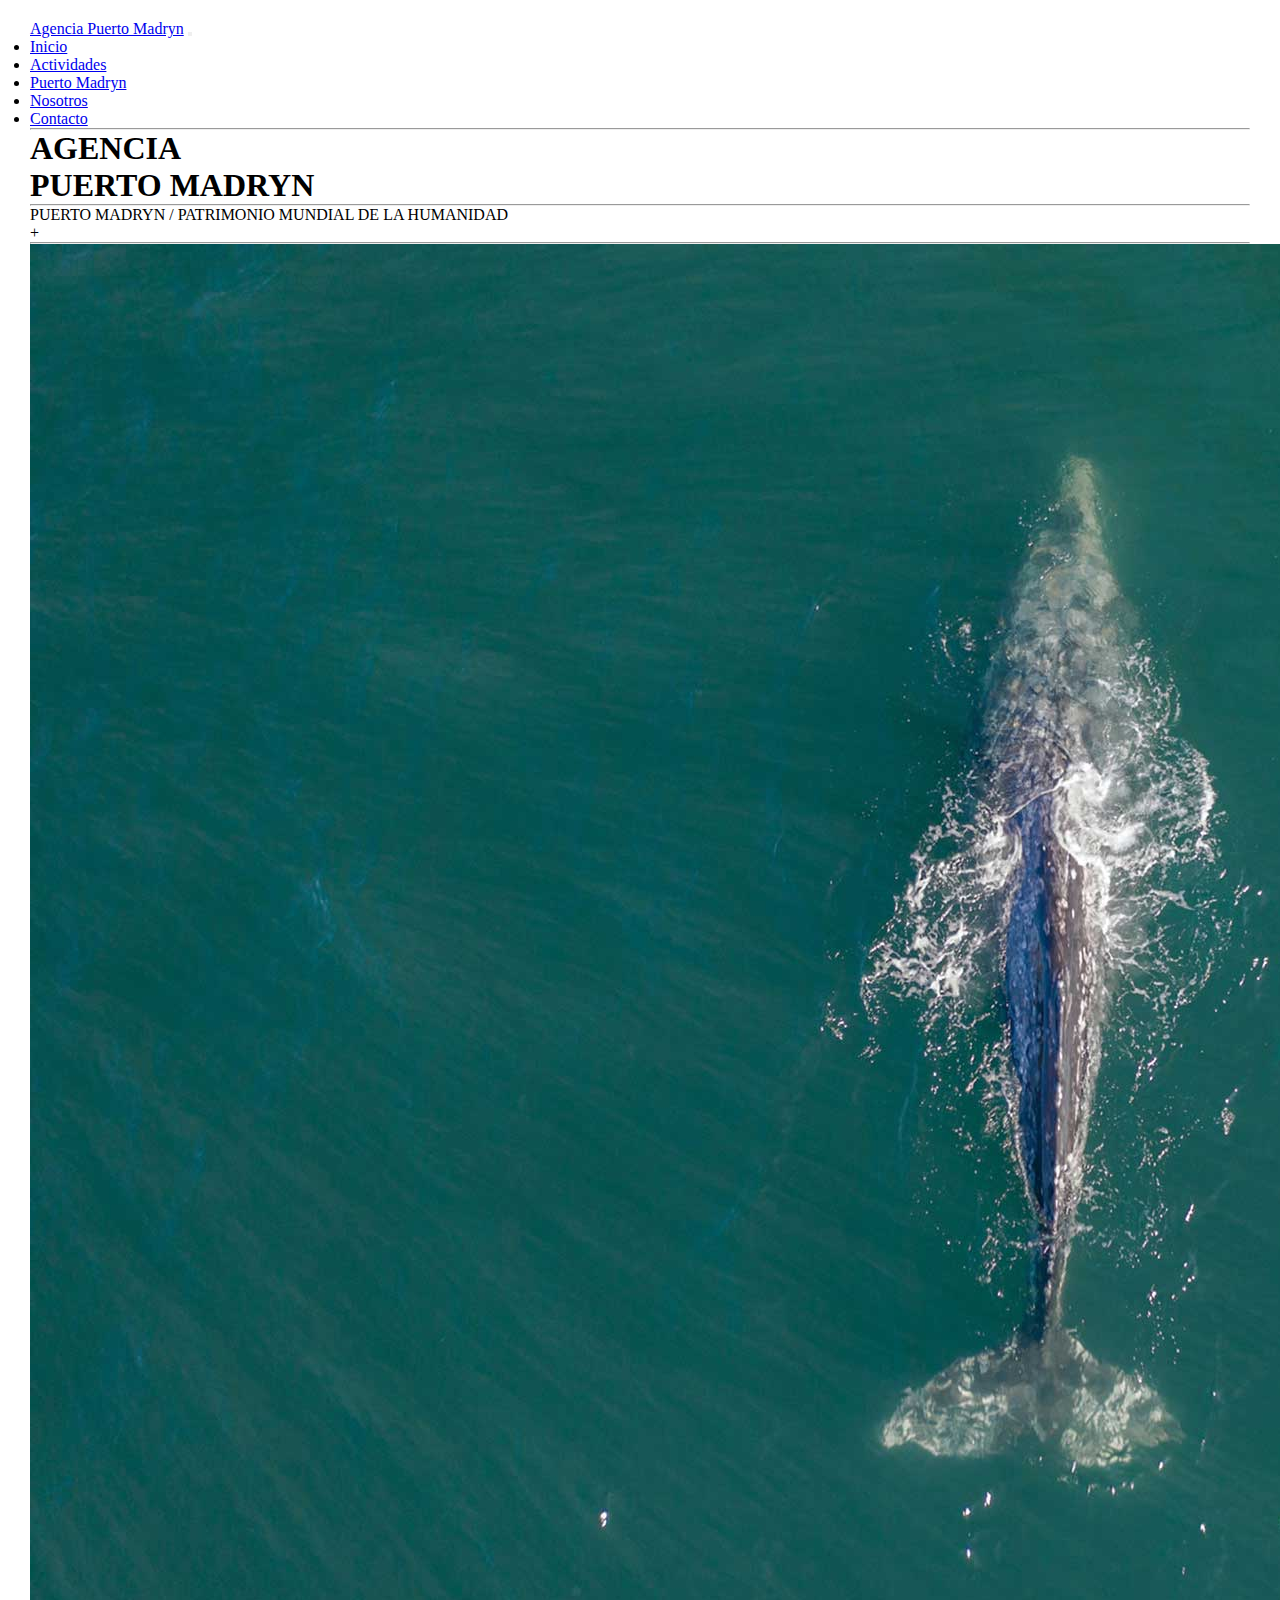
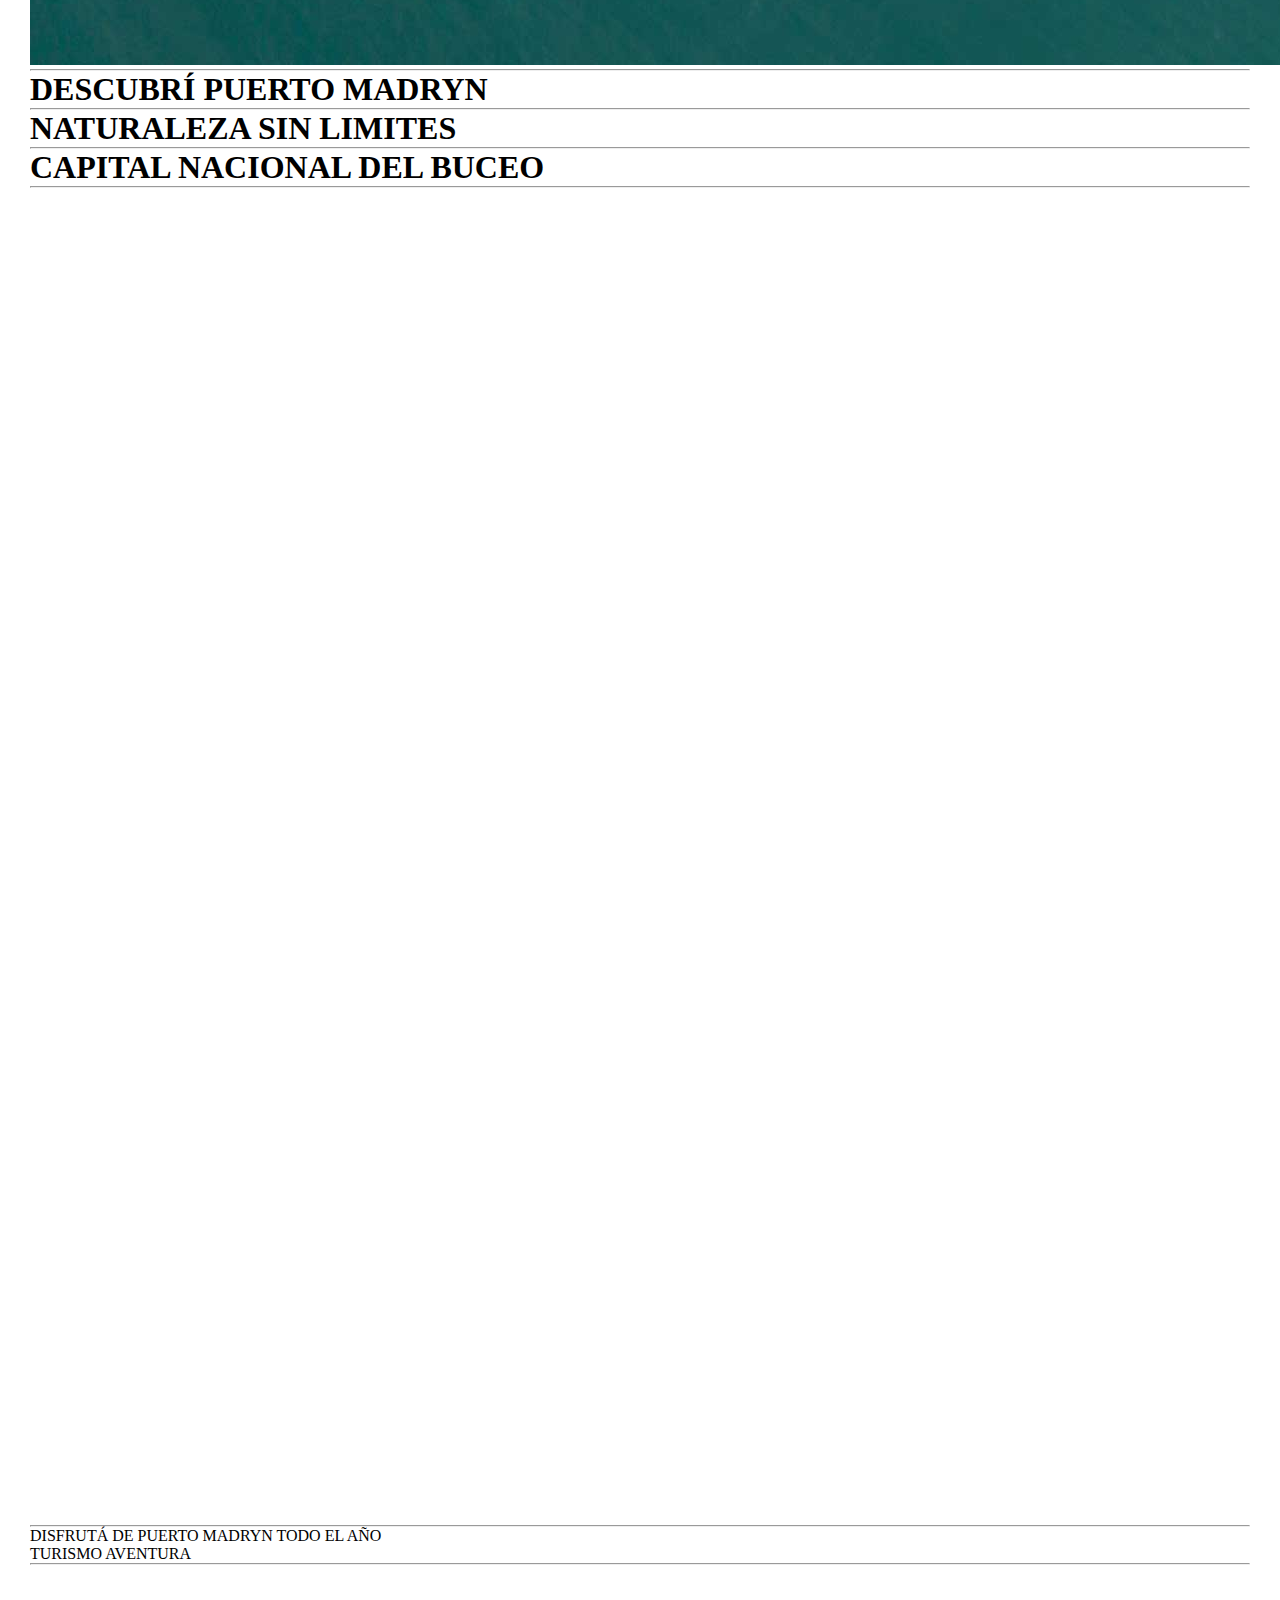
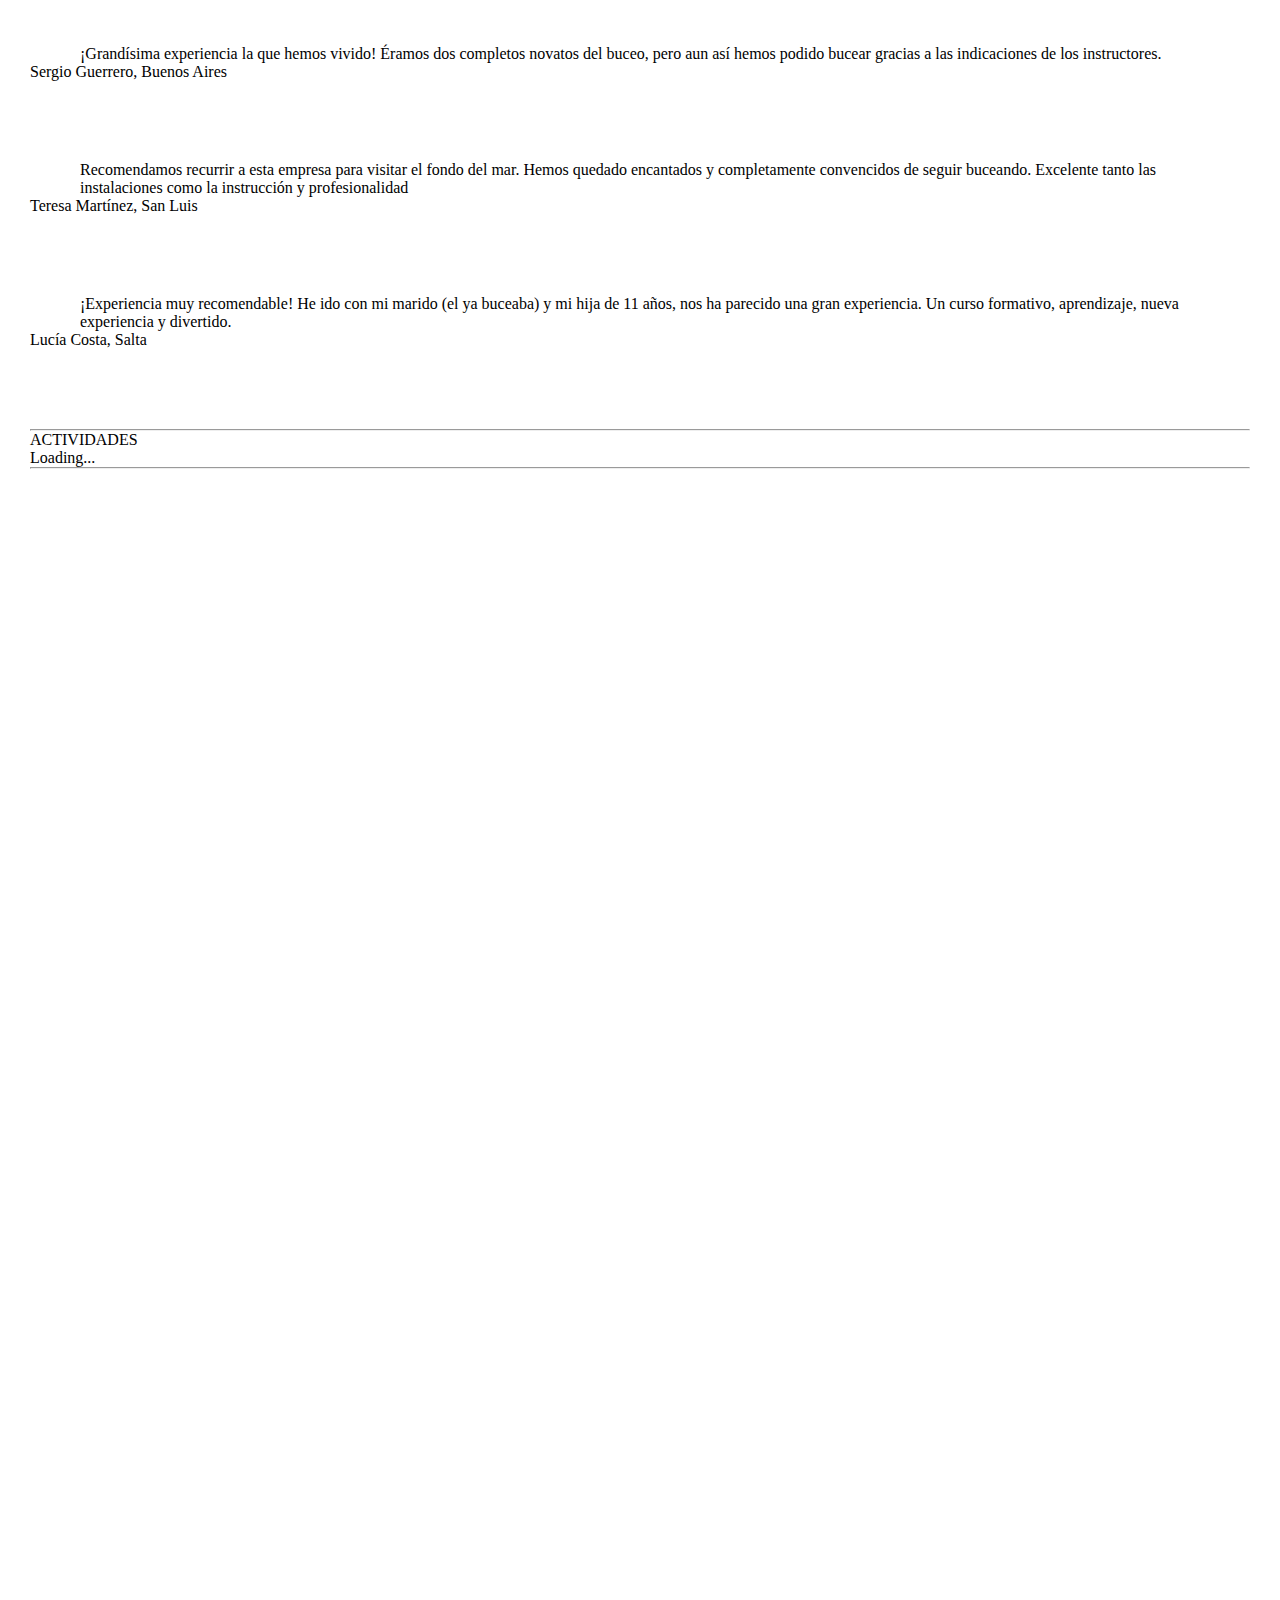
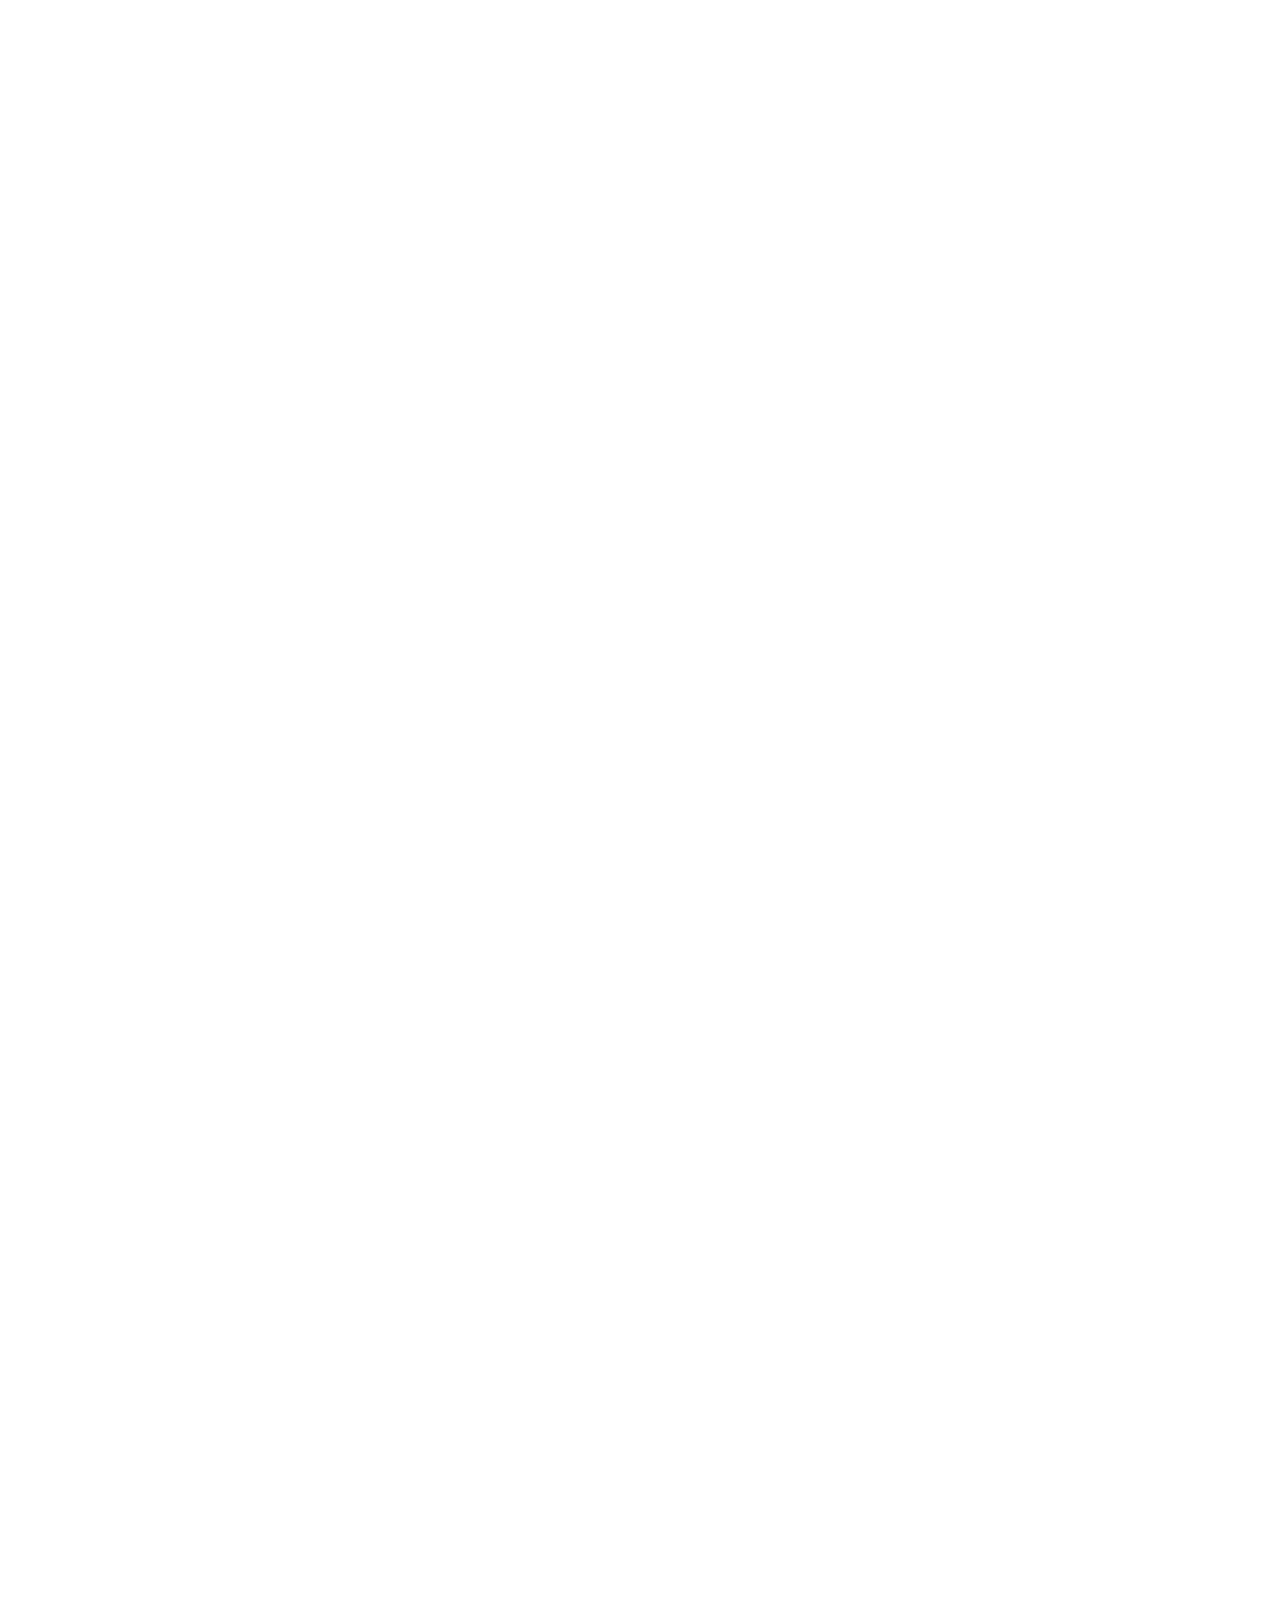
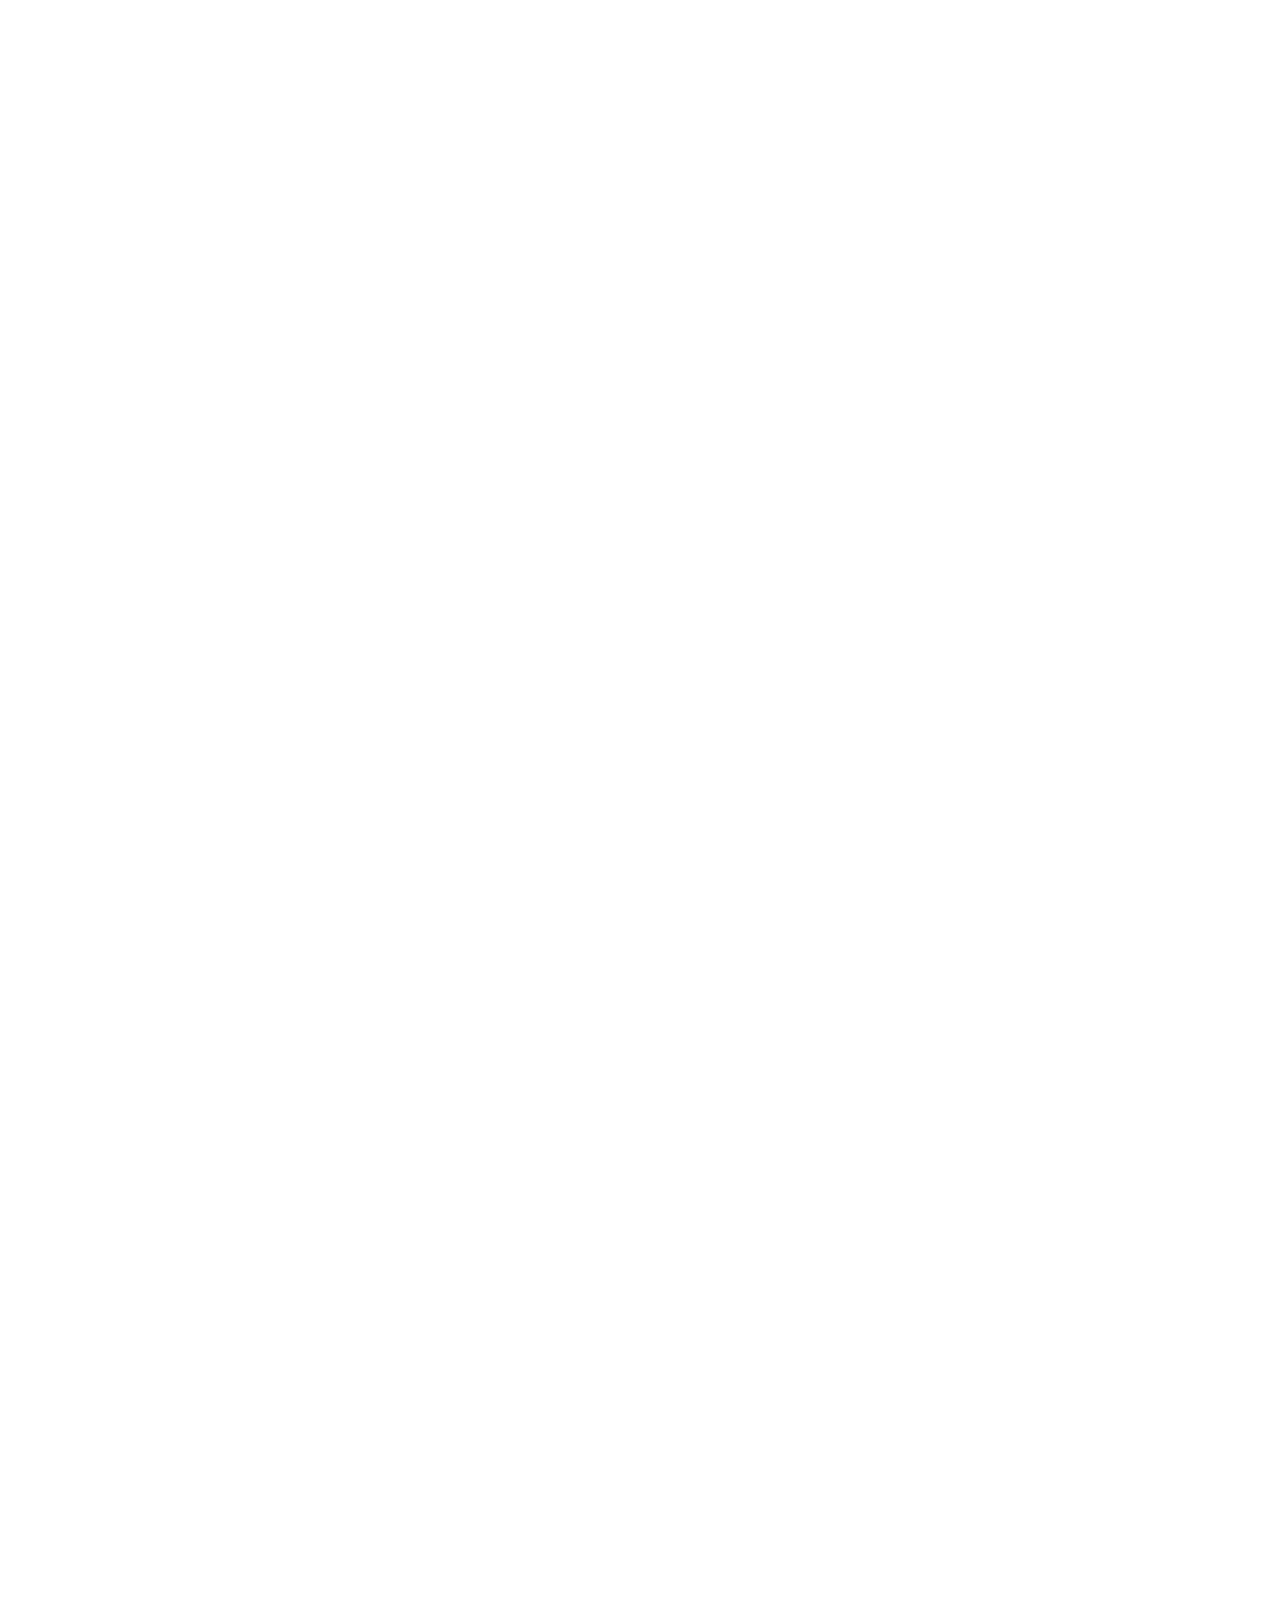
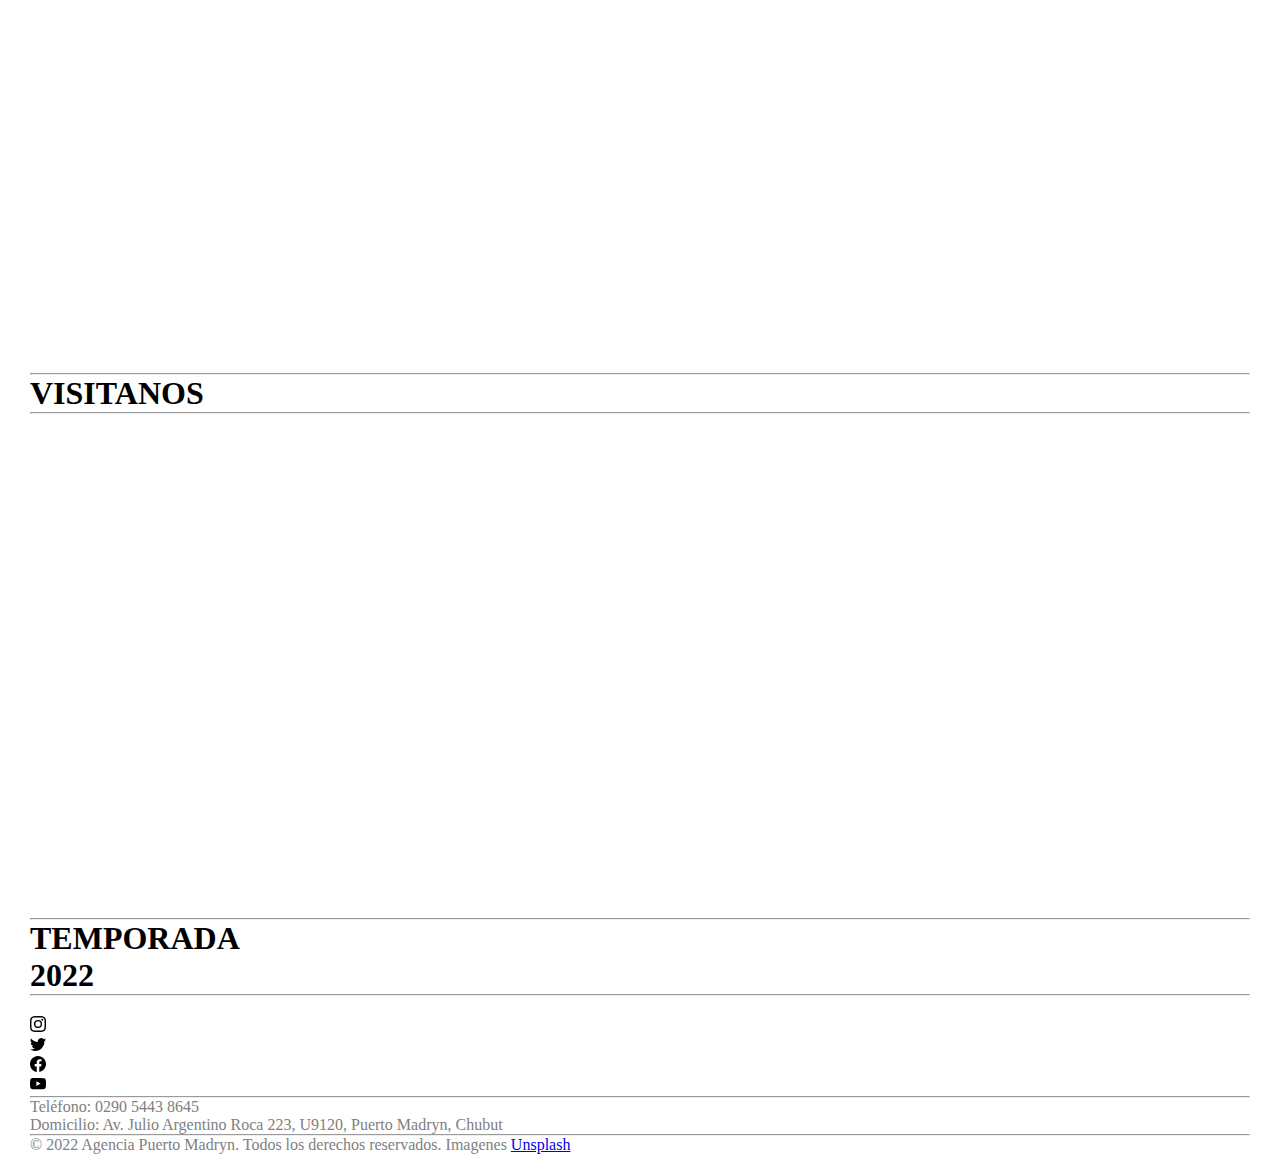
<file: index.html>
<!DOCTYPE html>
<html lang="es">
<head>
    <meta charset="UTF-8">
    <meta http-equiv="X-UA-Compatible" content="IE=edge">
    <meta name="viewport" content="width=device-width, initial-scale=1.0">
    <title>Agencia Puerto Madryn</title>
    <link rel="shortcut icon" href="./assets/img/favicon.svg">
    <!-- SEO -->
    <meta name="description" content="Turismo en Puerto Madryn. Encontrá todas las actividades para tu próximo viaje.">
    <meta name="keywords" content="turismo, turismo aventura, viaje, buceo, puerto madryn, chubut, patagonia, argentina">
    <!-- Google Fonts Links -->
    <link rel="preconnect" href="https://fonts.googleapis.com">
    <link rel="preconnect" href="https://fonts.gstatic.com" crossorigin>
    <link href="https://fonts.googleapis.com/css2?family=Roboto&display=swap" rel="stylesheet">
    <!-- librería AOS -->
    <link href="https://unpkg.com/aos@2.3.1/dist/aos.css" rel="stylesheet">
    <!-- Bootstrap CSS / Icons -->
    <link href="https://cdn.jsdelivr.net/npm/bootstrap@5.1.3/dist/css/bootstrap.min.css" rel="stylesheet" integrity="sha384-1BmE4kWBq78iYhFldvKuhfTAU6auU8tT94WrHftjDbrCEXSU1oBoqyl2QvZ6jIW3" crossorigin="anonymous">
    <link rel="stylesheet" href="https://cdn.jsdelivr.net/npm/bootstrap-icons@1.8.1/font/bootstrap-icons.css">
    <!-- CSS del proyecto -->
    <link rel="stylesheet" href="./css/style.css">
</head>

<body>

  <header> <!-- menu-->
    <nav class="navbar navbar-expand-lg navbar-light">
        <div class="container-fluid">
          <a class="navbar-brand" href="./index.html">Agencia Puerto Madryn</a>
          <button class="navbar-toggler" type="button" data-bs-toggle="collapse" data-bs-target="#navbarNavDropdown" aria-controls="navbarNavDropdown" aria-expanded="false" aria-label="Toggle navigation">
            <span class="navbar-toggler-icon"></span>
          </button>
          <div class="collapse navbar-collapse" id="navbarNavDropdown">
            <ul class="navbar-nav">
              <li class="nav-item">
                <a class="nav-link active" aria-current="page" href="#">Inicio</a>
              </li>
              <li class="nav-item">
                <a class="nav-link" href="./pages/actividades.html">Actividades</a>
              </li>
              <li class="nav-item">
                <a class="nav-link" href="./pages/puerto-madryn.html">Puerto Madryn</a>
              </li>
              <li class="nav-item">
                <a class="nav-link" href="./pages/nosotros.html">Nosotros</a>
              </li>
              <li class="nav-item">
                <a class="nav-link" href="./pages/contacto.html">Contacto</a>
              </li>
            </ul>
          </div>
        </div>
    </nav>
  </header>

  <hr>

  <main>

    <section> <!-- textos inicio -->
      <h1 class="display-2"><strong>AGENCIA<br>PUERTO MADRYN</strong></h1>
      <hr>
      <div class="d-flex justify-content-between bd-highlight mb-2"> <!-- textos -->
        <div class="p-2 bd-highlight">PUERTO MADRYN / PATRIMONIO MUNDIAL DE LA HUMANIDAD</div>
        <div class="p-2 bd-highlight">+</div>
      </div>
      <hr>
      <div data-aos="zoom-in">
        <img src="./assets/img/ballena.jpg" class="img-fluid" alt="foto-ballena">
      </div>
      <hr>
      <!-- textos -->
      <h1 class="display-2">DESCUBRÍ PUERTO MADRYN</h1>
      <hr>
      <h1 class="display-2">NATURALEZA SIN LIMITES</h1>
      <hr>
      <h1 class="display-2">CAPITAL NACIONAL DEL BUCEO</h1>
    </section>

    <hr>

    <section> <!-- foto buceo -->
      <div data-aos="zoom-in">
        <a href="./pages/actividades.html"><img src="./assets/img/bautismo-01.jpg" class="img-fluid" alt="buceo"></a>
      </div>
      <hr>
      <div class="d-flex justify-content-between bd-highlight mb-2"> <!-- textos -->
        <div class="p-2 bd-highlight">DISFRUTÁ DE PUERTO MADRYN TODO EL AÑO</div>
        <div class="p-2 bd-highlight">TURISMO AVENTURA</div>
      </div>
    </section>

    <hr>

    <section> <!-- carousel con frases -->
      <div id="carouselExampleSlidesOnly" class="carousel slide" data-bs-ride="carousel">
        <div class="carousel-inner">
          <div class="carousel-item active"> <!-- frase -->
            <figure class="text-center">
              <blockquote class="blockquote">
                <p>¡Grandísima experiencia la que hemos vivido! Éramos dos completos novatos del buceo, pero aun así hemos podido bucear gracias a las indicaciones de los instructores.</p>
              </blockquote>
              <figcaption class="blockquote-footer">
                Sergio Guerrero, Buenos Aires</cite>
              </figcaption>
            </figure>
          </div>
          <div class="carousel-item"> <!-- frase -->
            <figure class="text-center">
              <blockquote class="blockquote">
                <p>Recomendamos recurrir a esta empresa para visitar el fondo del mar. Hemos quedado encantados y completamente convencidos de seguir buceando. Excelente tanto las instalaciones como la instrucción y profesionalidad</p>
              </blockquote>
              <figcaption class="blockquote-footer">
                Teresa Martínez, San Luis</cite>
              </figcaption>
            </figure>
          </div>
          <div class="carousel-item"> <!-- frase -->
            <figure class="text-center">
              <blockquote class="blockquote">
                <p>¡Experiencia muy recomendable! He ido con mi marido (el ya buceaba) y mi hija de 11 años, nos ha parecido una gran experiencia. Un curso formativo, aprendizaje, nueva experiencia y divertido.</p>
              </blockquote>
              <figcaption class="blockquote-footer">
                Lucía Costa, Salta</cite>
              </figcaption>
            </figure>
          </div>
        </div>
      </div>
    </section>

    <hr>

    <section> <!-- seccion cards -->
      <div class="d-flex justify-content-between bd-highlight mb-2"> 
        <div class="p-2 bd-highlight">ACTIVIDADES</div>
        <div class="spinner-grow" role="status"> <!-- growing spinner -->
          <span class="visually-hidden">Loading...</span>
        </div>
      </div>
      <hr>
      
      <div class="row row-cols-1 row-cols-md-3 g-4"> 
        <div class="col" data-aos="zoom-in"> <!-- card 1 -->
          <div class="card h-100"> 
            <img src="./assets/img/bautismo-02.jpg" class="card-img-top" alt="bautismo-submarino">
            <div class="card-body">
              <h5 class="card-title">Bautismos submarinos</h5>
              <p class="card-text">Es una modalidad del buceo recreativo, donde sin tener experiencia alguna en buceo o natación, las personas a partir de 8 años de edad, pueden incursionar en el mundo subacuático acompañadas de un instructor.</p>
              <a href="./pages/actividades.html" class="link-secondary"><p class="card-text"><small class="text-muted">Información</small></p></a>
            </div>
          </div>
        </div>
        <div class="col" data-aos="zoom-in"> <!-- card 2 -->
          <div class="card h-100">
            <img src="./assets/img/discover-scuba-diving.jpg" class="card-img-top" alt="discover-scuba-diving">
            <div class="card-body">
              <h5 class="card-title">Discover Scuba Diving</h5>
              <p class="card-text">Si ya hiciste bautismo te recomendamos esta opción que presenta ventajas sustanciales, ya que es un programa de buceo y te permite no sólo aprender más sobre el uso del equipo sino también tendrás más tiempo de fondo.</p>
              <a href="./pages/actividades.html" class="link-secondary"><p class="card-text"><small class="text-muted">Información</small></p></a>
            </div>
          </div>
        </div>
        <div class="col" data-aos="zoom-in"> <!-- card 3 -->
          <div class="card h-100">
            <img src="./assets/img/buzos.jpg" class="card-img-top" alt="excursiones-para-buzos">
            <div class="card-body">
              <h5 class="card-title">Excursiones para Buzos</h5>
              <p class="card-text">Son salidas para buzos certificados de aproximadamente tres horas de duración. Comprenden arrecifes rocosos naturales, parques artificiales, naufragios y buceos nocturnos.</p>
              <a href="./pages/actividades.html" class="link-secondary"><p class="card-text"><small class="text-muted">Información</small></p></a>
            </div>
          </div>
        </div>
      </div>
    </section>

    <hr>

    <section> <!-- seccion visitanos -->
      <h1 class="display-6">VISITANOS</h1>
      <hr>
      <iframe src="https://www.google.com/maps/embed?pb=!1m18!1m12!1m3!1d366.1328139865704!2d-65.0338567830295!3d-42.765883200000005!2m3!1f0!2f0!3f0!3m2!1i1024!2i768!4f13.1!3m3!1m2!1s0xbe024a9c9b8a6391%3A0x9c8d51beb7de3c11!2sSecretaria%20de%20Turismo%20Puerto%20Madryn!5e0!3m2!1ses-419!2sar!4v1647208072182!5m2!1ses-419!2sar" width="100%" height="500px" style="border:0;" allowfullscreen="" loading="lazy"></iframe>
      <hr>
      <h1 class="display-6">TEMPORADA <br> 2022</h1>
    </section>

  </main>

  <hr>

  <footer>

    <div class="d-flex justify-content-left bd-highlight mb-2"> <!-- iconos redes -->
      <div class="p-2 bd-highlight">
        <a href="https://www.instagram.com" target="_blank" rel="noopener noreferrer"> <img src="./assets/icons/instagram.svg" alt="instagram"> </a>
      </div>
      <div class="p-2 bd-highlight">
        <a href="https://twitter.com" target="_blank" rel="noopener noreferrer"> <img src="./assets/icons/twitter.svg" alt="twitter"> </a>
      </div>
      <div class="p-2 bd-highlight">
        <a href="https://es-la.facebook.com/" target="_blank" rel="noopener noreferrer"> <img src="./assets/icons/facebook.svg" alt="facebook"> </a>
      </div>
      <div class="p-2 bd-highlight">
        <a href="https://www.youtube.com/" target="_blank" rel="noopener noreferrer"> <img src="./assets/icons/youtube.svg" alt="youtube"> </a>
      </div>
    </div>

    <div> <!-- textos -->
      <hr>
      <p class="fw-light">Teléfono: 0290 5443 8645 <br> Domicilio: Av. Julio Argentino Roca 223, U9120, Puerto Madryn, Chubut </p>
      <hr>
      <p class="fw-light">© 2022 Agencia Puerto Madryn. Todos los derechos reservados. Imagenes <a href="http://unsplash.com" target="_blank" rel="noopener noreferrer" class="link-secondary">Unsplash</a></p>
    </div>
    
  </footer>

  <script src="https://cdn.jsdelivr.net/npm/@popperjs/core@2.10.2/dist/umd/popper.min.js" integrity="sha384-7+zCNj/IqJ95wo16oMtfsKbZ9ccEh31eOz1HGyDuCQ6wgnyJNSYdrPa03rtR1zdB" crossorigin="anonymous"></script>
  <script src="https://cdn.jsdelivr.net/npm/bootstrap@5.1.3/dist/js/bootstrap.min.js" integrity="sha384-QJHtvGhmr9XOIpI6YVutG+2QOK9T+ZnN4kzFN1RtK3zEFEIsxhlmWl5/YESvpZ13" crossorigin="anonymous"></script>

  <script src="https://unpkg.com/aos@2.3.1/dist/aos.js"></script>
  <script>
    AOS.init();
  </script>

</body>
</html>
</file>
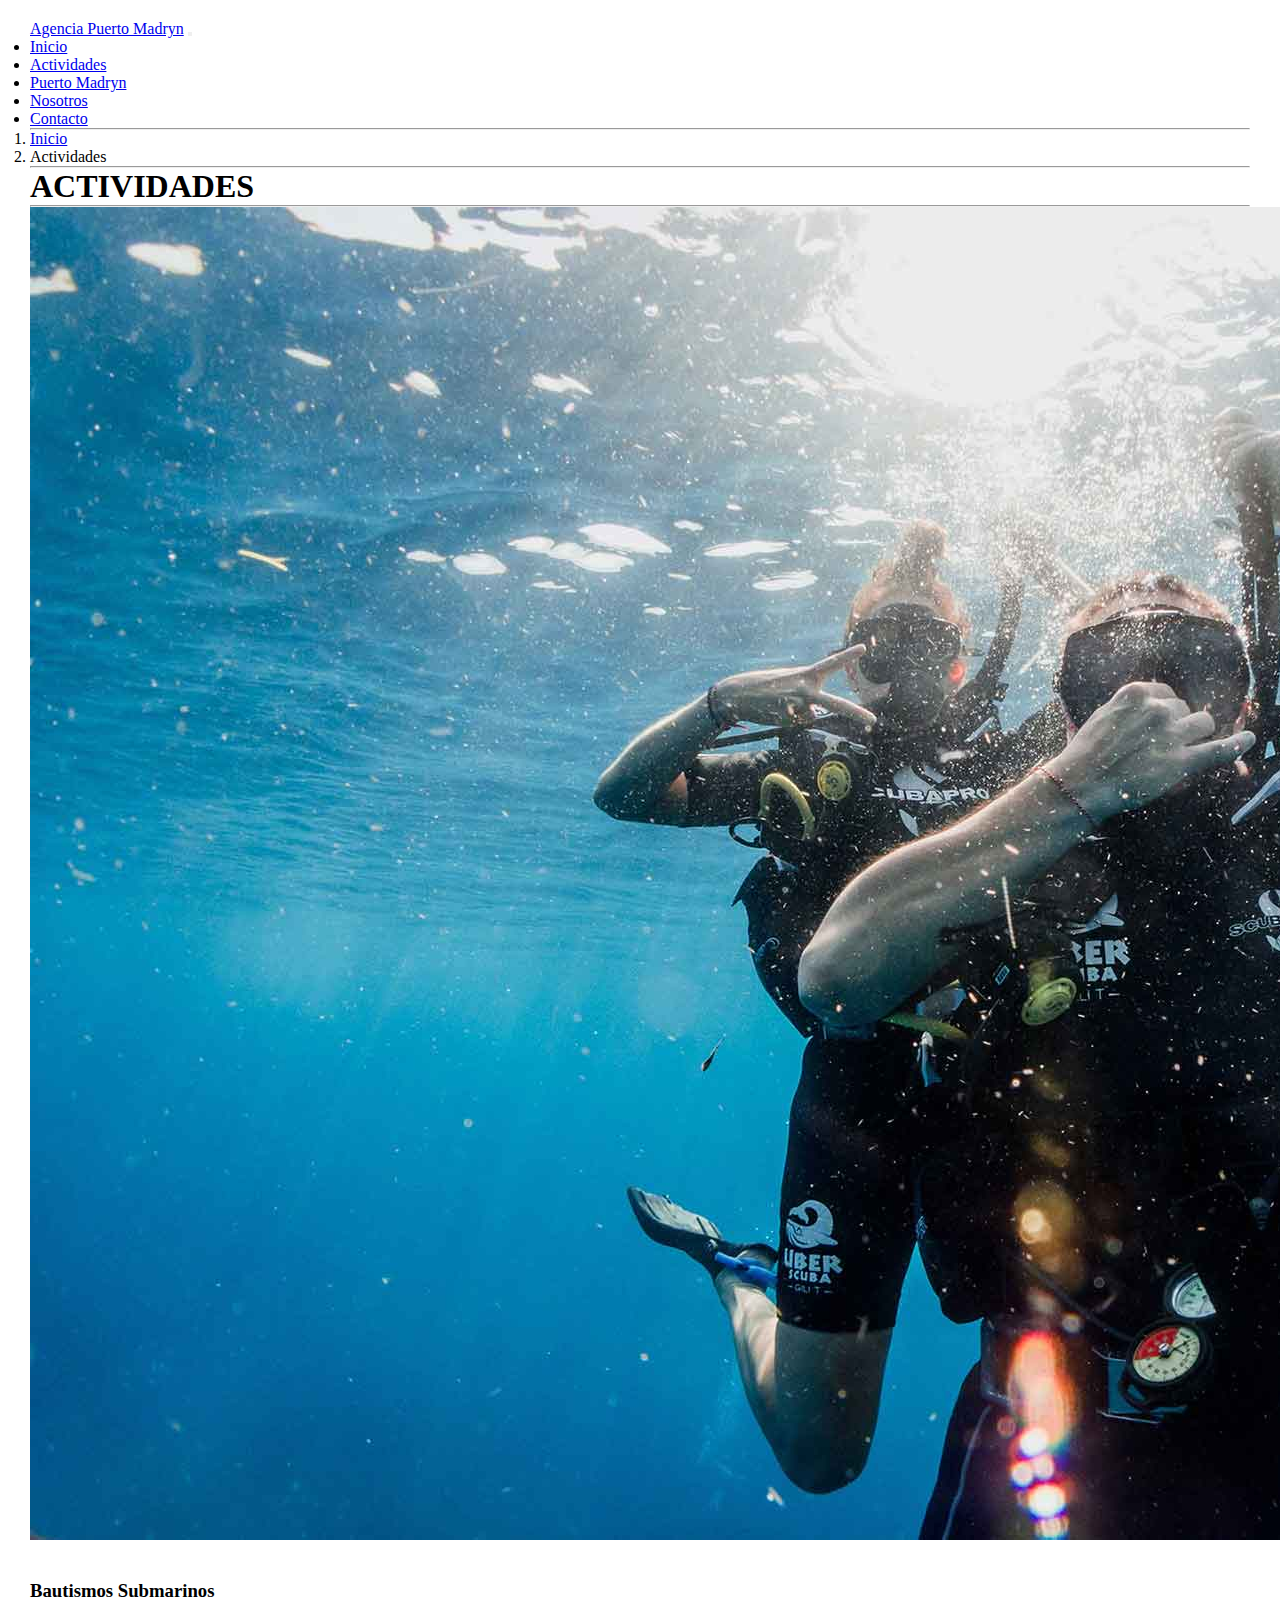
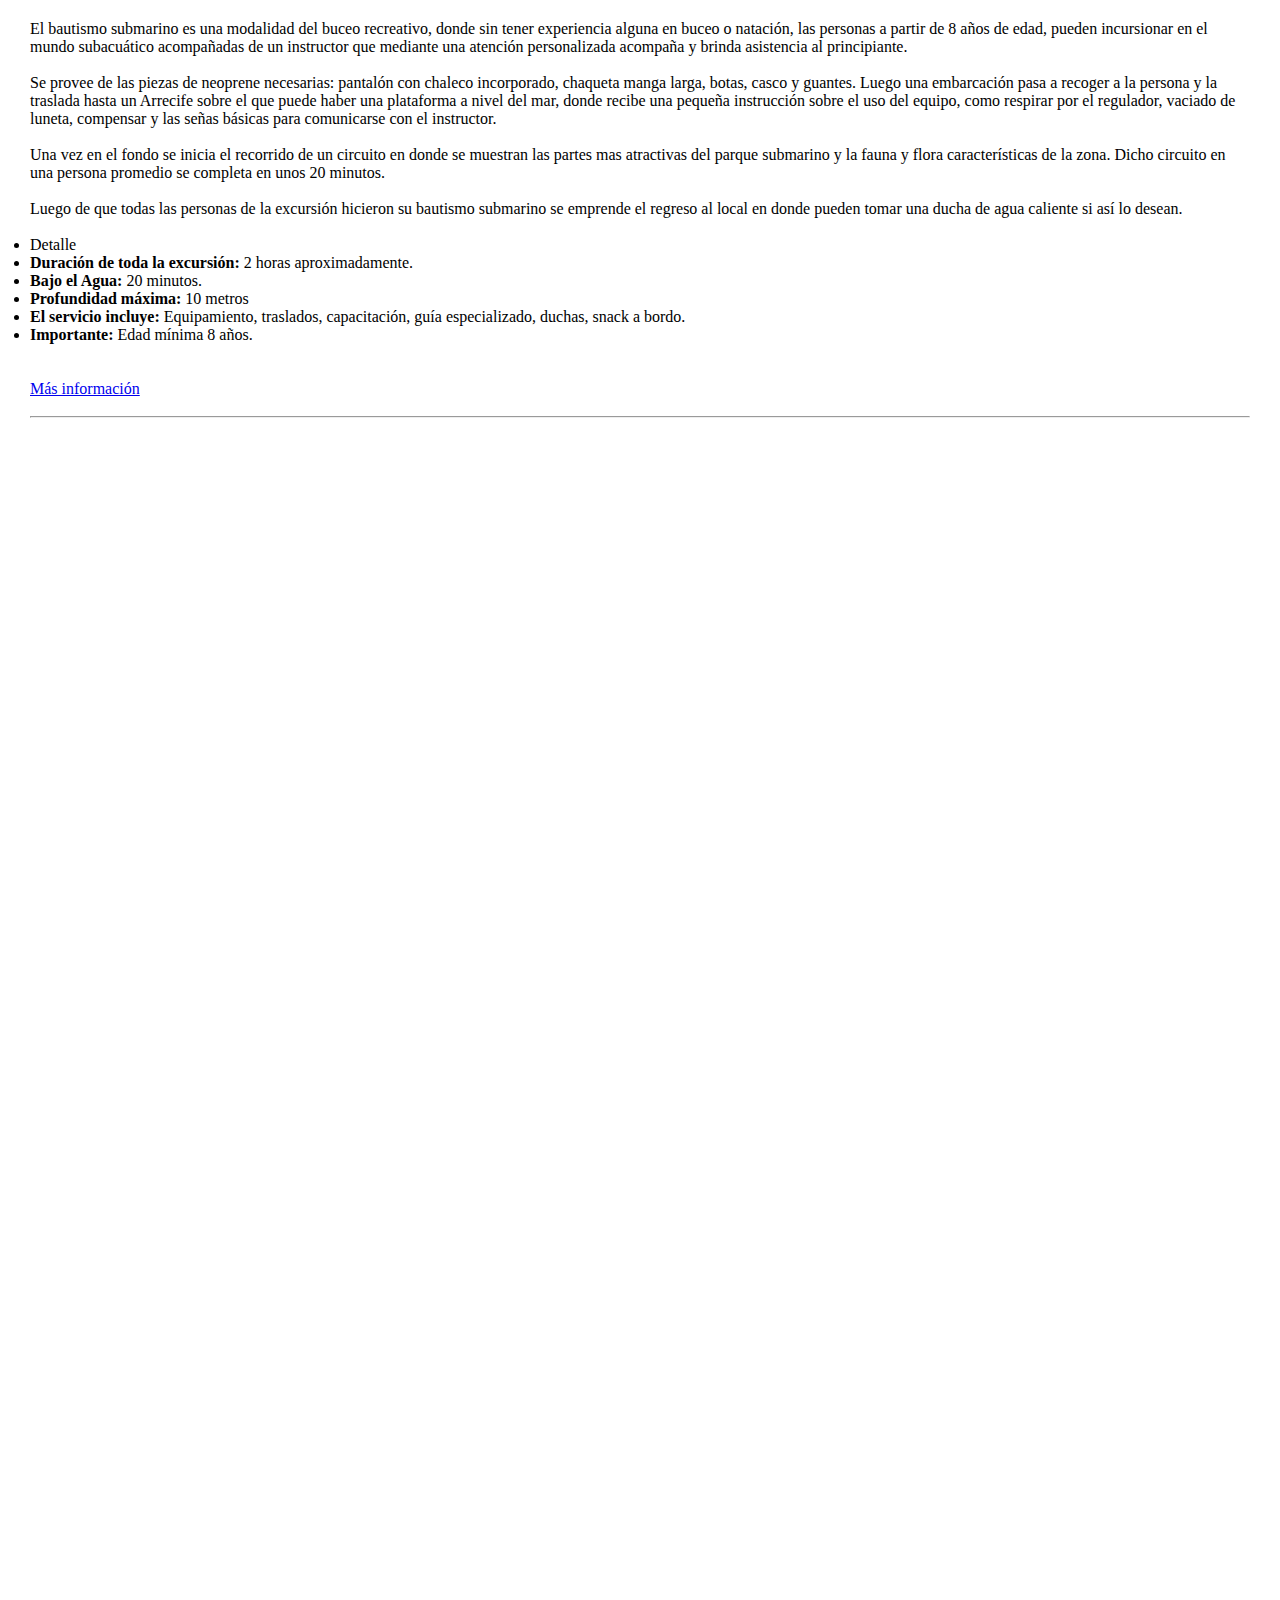
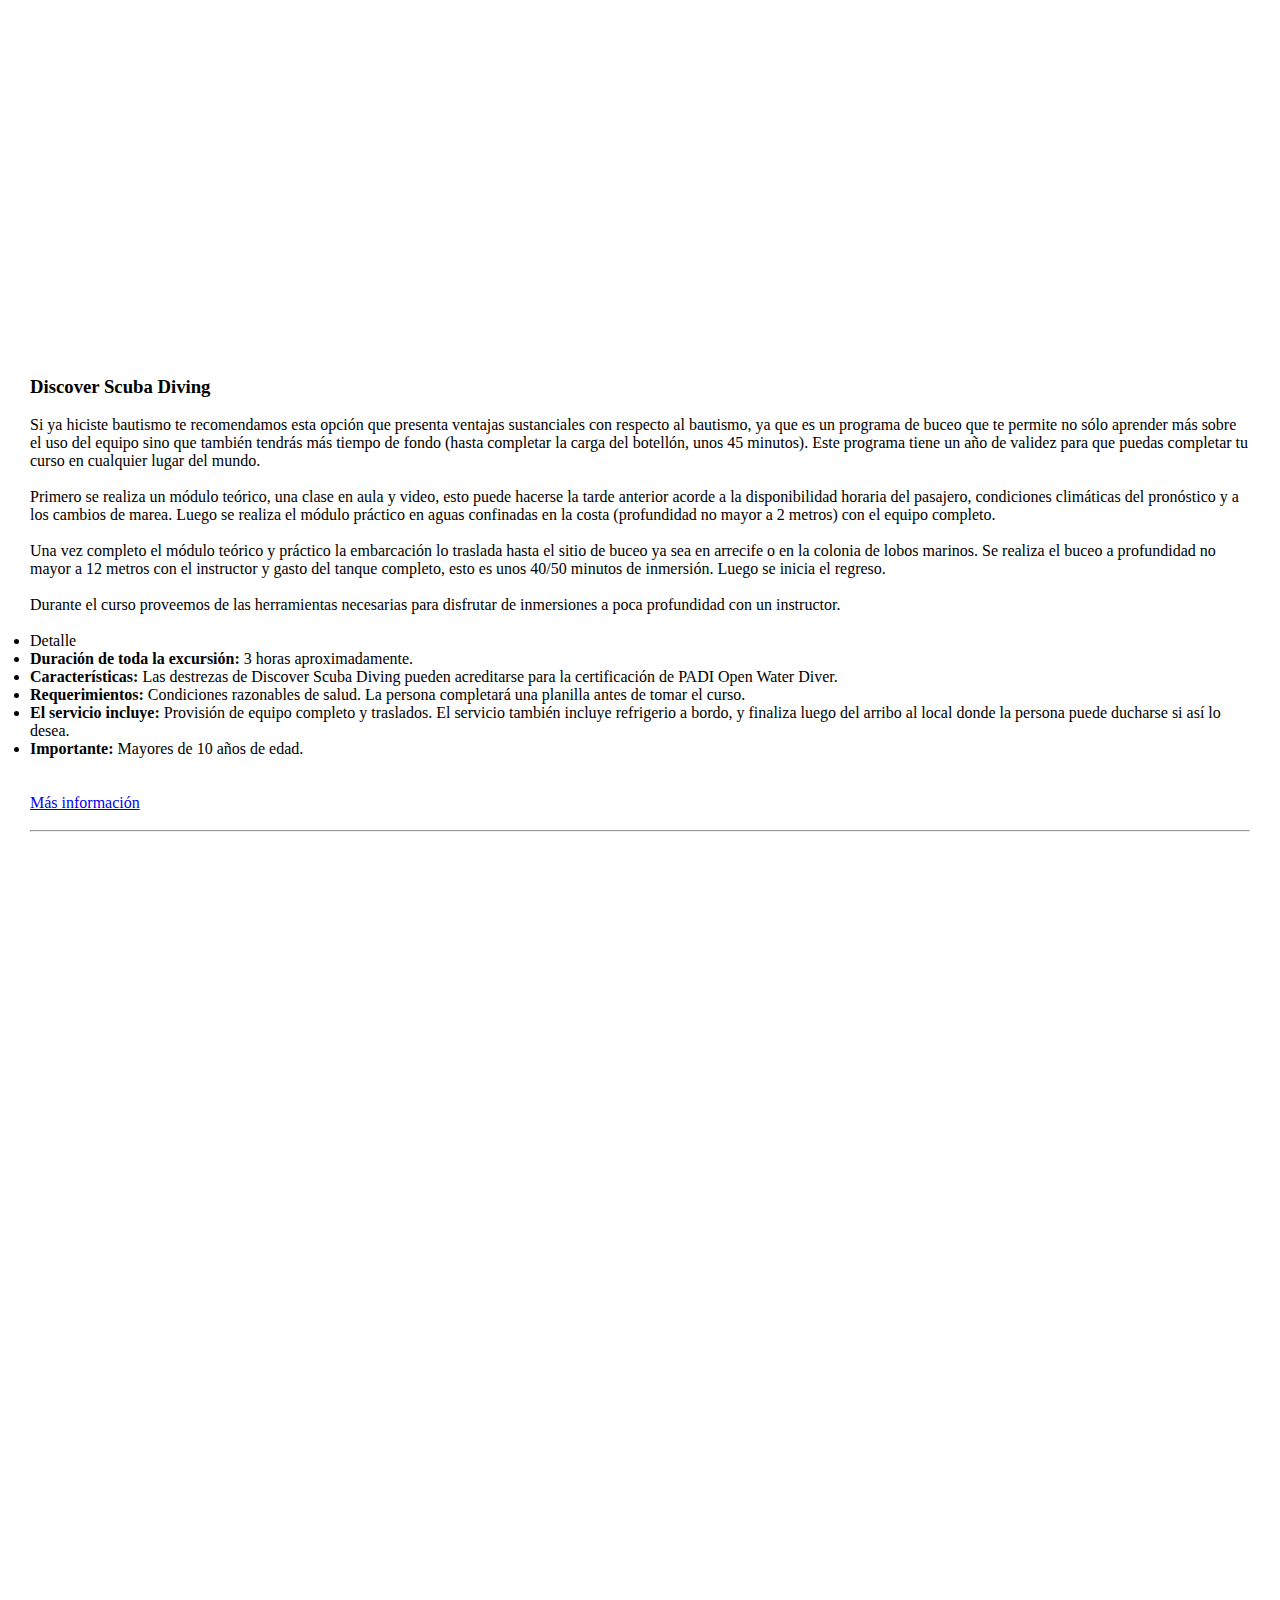
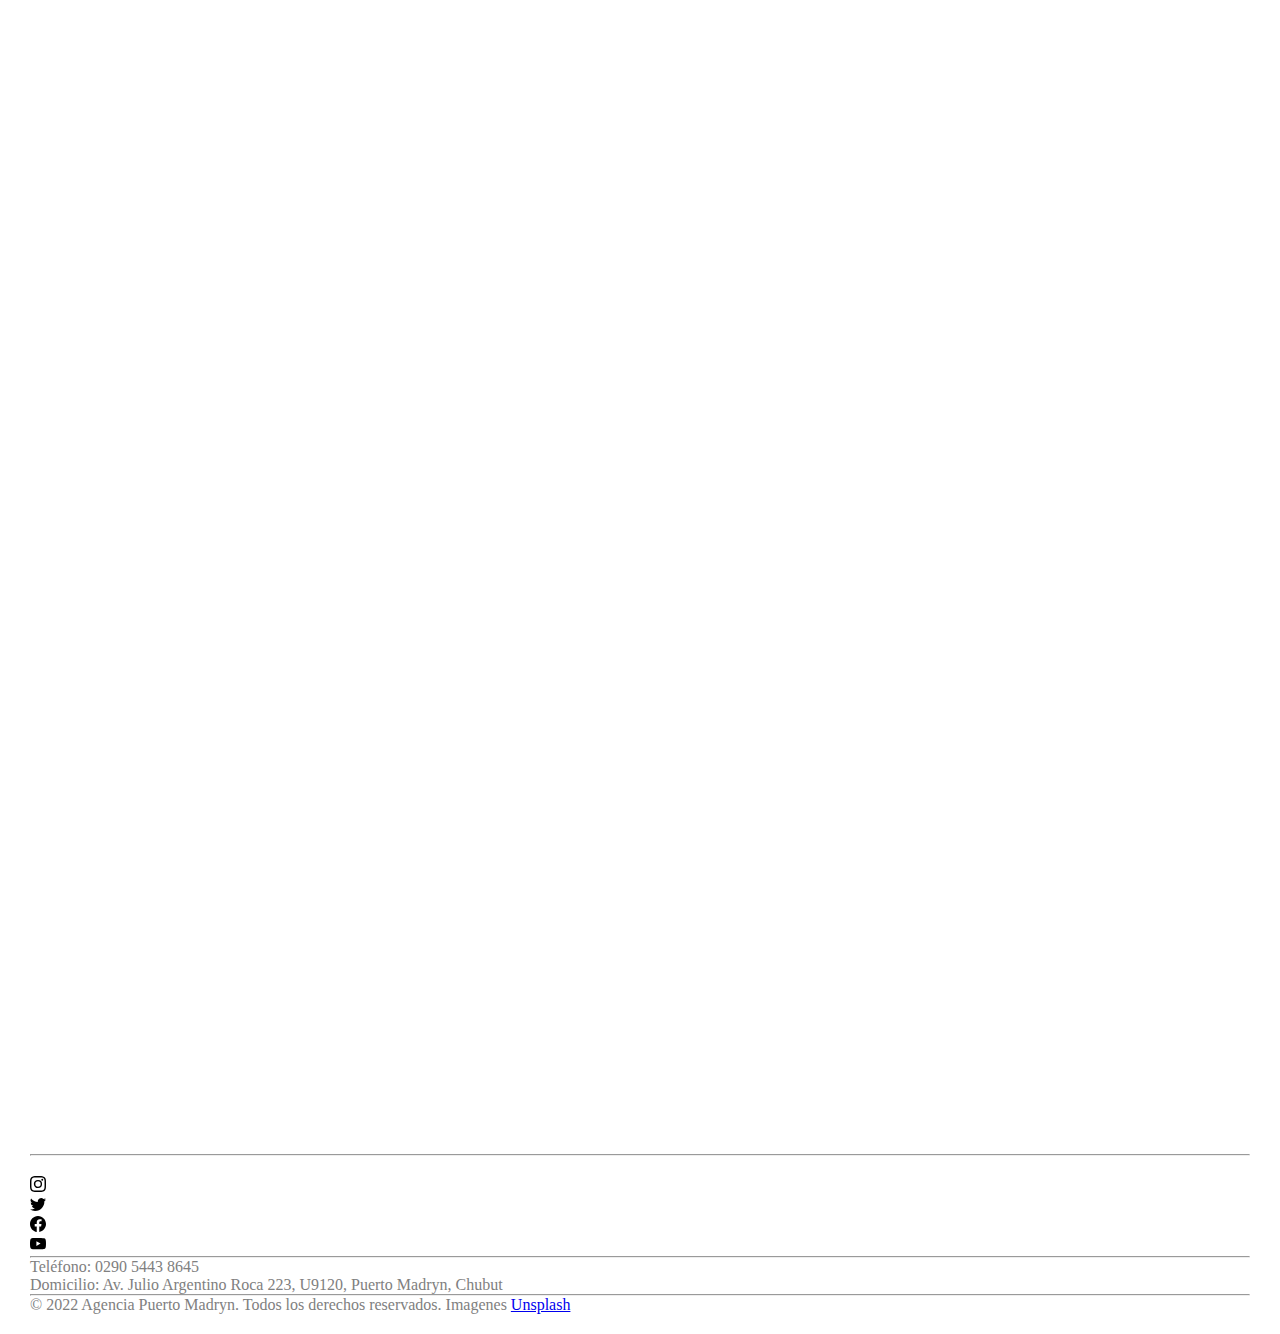
<file: pages/actividades.html>
<!DOCTYPE html>
<html lang="es">
<head>
    <meta charset="UTF-8">
    <meta http-equiv="X-UA-Compatible" content="IE=edge">
    <meta name="viewport" content="width=device-width, initial-scale=1.0">
    <title>Actividades</title>
    <link rel="shortcut icon" href="../assets/img/favicon.svg">
    <!-- SEO -->
    <meta name="description" content="Encontrá todas las actividades en Puerto Madryn.">
    <meta name="keywords" content="turismo, turismo aventura, actividades, excursiones, buceo, buzos, bautismo submarino, discover scuba diving, puerto madryn">
    <!-- Google Fonts Links-->
    <link rel="preconnect" href="https://fonts.googleapis.com">
    <link rel="preconnect" href="https://fonts.gstatic.com" crossorigin>
    <link href="https://fonts.googleapis.com/css2?family=Roboto&display=swap" rel="stylesheet">
    <!-- librería AOS -->
    <link href="https://unpkg.com/aos@2.3.1/dist/aos.css" rel="stylesheet">
    <!-- Bootstrap CSS-->
    <link href="https://cdn.jsdelivr.net/npm/bootstrap@5.1.3/dist/css/bootstrap.min.css" rel="stylesheet" integrity="sha384-1BmE4kWBq78iYhFldvKuhfTAU6auU8tT94WrHftjDbrCEXSU1oBoqyl2QvZ6jIW3" crossorigin="anonymous">
    <!-- CSS del proyecto-->
    <link rel="stylesheet" href="../css/style.css">
</head>

<body>
  <header> <!-- menu-->
    <nav class="navbar navbar-expand-lg navbar-light">
        <div class="container-fluid">
          <a class="navbar-brand" href="../index.html">Agencia Puerto Madryn</a>
          <button class="navbar-toggler" type="button" data-bs-toggle="collapse" data-bs-target="#navbarNavDropdown" aria-controls="navbarNavDropdown" aria-expanded="false" aria-label="Toggle navigation">
            <span class="navbar-toggler-icon"></span>
          </button>
          <div class="collapse navbar-collapse" id="navbarNavDropdown">
            <ul class="navbar-nav">
              <li class="nav-item">
                <a class="nav-link" href="../index.html">Inicio</a>
              </li>
              <li class="nav-item">
                <a class="nav-link active" aria-current="page" href="#">Actividades</a>
              </li>
              <li class="nav-item">
                <a class="nav-link" href="../pages/puerto-madryn.html">Puerto Madryn</a>
              </li>
              <li class="nav-item">
                <a class="nav-link" href="../pages/nosotros.html">Nosotros</a>
              </li>
              <li class="nav-item">
                <a class="nav-link" href="../pages/contacto.html">Contacto</a>
              </li>
            </ul>
          </div>
        </div>
    </nav>
  </header>

  <hr>

  <main>

    <nav aria-label="breadcrumb"> <!-- breadcrumb -->
      <ol class="breadcrumb">
        <li class="breadcrumb-item"><a class="link-secondary" href="../index.html">Inicio</a></li>
        <li class="breadcrumb-item active" aria-current="page">Actividades</li>
      </ol>
    </nav>
  
    <hr>
    <h1 class="display-6">ACTIVIDADES</h1> 
    <hr>

    <section> <!-- actividad 1 -->
      <div data-aos="zoom-in"> <!-- foto -->
        <img src="../assets/img/bautismo-01.jpg" class="img-fluid" alt="bautismo-submarino">
      </div>
      <br>
      <br>
      <div class="container"> <!-- información de actividad -->
        <div class="row">
          <div class="col-sm-4"> <!-- titulo -->
            <h3>Bautismos Submarinos</h3>
            <br>
          </div>
          <div class="col-sm-8"> <!-- texto -->
            <p class="fw-normal">
              El bautismo submarino es una modalidad del buceo recreativo, donde sin tener experiencia alguna en buceo o natación, las personas a partir de 8 años de edad, pueden incursionar en el mundo subacuático acompañadas de un instructor que mediante una atención personalizada acompaña y brinda asistencia al principiante. <br>
              <br> Se provee de las piezas de neoprene necesarias: pantalón con chaleco incorporado, chaqueta manga larga, botas, casco y guantes. Luego una embarcación pasa a recoger a la persona y la traslada hasta un Arrecife sobre el que puede haber una plataforma a nivel del mar, donde recibe una pequeña instrucción sobre el uso del equipo, como respirar por el regulador, vaciado de luneta, compensar y las señas básicas para comunicarse con el instructor. <br>
              <br> Una vez en el fondo se inicia el recorrido de un circuito en donde se muestran las partes mas atractivas del parque submarino y la fauna y flora características de la zona. Dicho circuito en una persona promedio se completa en unos 20 minutos. <br>
              <br> Luego de que todas las personas de la excursión hicieron su bautismo submarino se emprende el regreso al local en donde pueden tomar una ducha de agua caliente si así lo desean.
            </p>
            <br>
            <p class="fw-normal"> 
              <ul class="list-group list-group-flush"> <!-- lista -->
                <li class="list-group-item">Detalle</li>
                <li class="list-group-item"><strong>Duración de toda la excursión:</strong> 2 horas aproximadamente.</li>
                <li class="list-group-item"><strong>Bajo el Agua:</strong> 20 minutos.</li>
                <li class="list-group-item"><strong>Profundidad máxima:</strong> 10 metros</li>
                <li class="list-group-item"><strong>El servicio incluye:</strong> Equipamiento, traslados, capacitación, guía especializado, duchas, snack a bordo.</li>
                <li class="list-group-item"><strong>Importante:</strong> Edad mínima 8 años.</li>
              </ul>
            </p>
            <br>
            <br>
            <a class="btn btn-outline-dark" href="../pages/contacto.html" role="button">Más información</a>
          </div>
        </div>
      </div>
    </section>

    <br>
    <hr>
    <br>

    <section> <!-- actividad 2 -->
      <div data-aos="zoom-in"> <!-- foto -->
        <img src="../assets/img/discover-scuba-diving.jpg" class="img-fluid" alt="discover-scuba-diving">
      </div>
      <br>
      <br>
      <div class="container"> <!-- información de actividad -->
        <div class="row">
          <div class="col-sm-4"> <!-- titulo -->
            <h3>Discover Scuba Diving</h3>
            <br>
          </div>
          <div class="col-sm-8"> <!-- texto -->
            <p class="fw-normal">
              Si ya hiciste bautismo te recomendamos esta opción que presenta ventajas sustanciales con respecto al bautismo, ya que es un programa de buceo que te permite no sólo aprender más sobre el uso del equipo sino que también tendrás más tiempo de fondo (hasta completar la carga del botellón, unos 45 minutos). Este programa tiene un año de validez para que puedas completar tu curso en cualquier lugar del mundo. <br>
              <br> Primero se realiza un módulo teórico, una clase en aula y video, esto puede hacerse la tarde anterior acorde a la disponibilidad horaria del pasajero, condiciones climáticas del pronóstico y a los cambios de marea. Luego se realiza el módulo práctico en aguas confinadas en la costa (profundidad no mayor a 2 metros) con el equipo completo. <br>
              <br> Una vez completo el módulo teórico y práctico la embarcación lo traslada hasta el sitio de buceo ya sea en arrecife o en la colonia de lobos marinos. Se realiza el buceo a profundidad no mayor a 12 metros con el instructor y gasto del tanque completo, esto es unos 40/50 minutos de inmersión. Luego se inicia el regreso. <br>
              <br> Durante el curso proveemos de las herramientas necesarias para disfrutar de inmersiones a poca profundidad con un instructor.
            </p>
            <br>
            <p class="fw-normal"> 
              <ul class="list-group list-group-flush"> <!-- lista -->
                <li class="list-group-item">Detalle</li>
                <li class="list-group-item"><strong>Duración de toda la excursión:</strong> 3 horas aproximadamente.</li>
                <li class="list-group-item"><strong>Características:</strong> Las destrezas de Discover Scuba Diving pueden acreditarse para la certificación de PADI Open Water Diver.</li>
                <li class="list-group-item"><strong>Requerimientos:</strong> Condiciones razonables de salud. La persona completará una planilla antes de tomar el curso.</li>
                <li class="list-group-item"><strong>El servicio incluye:</strong> Provisión de equipo completo y traslados. El servicio también incluye refrigerio a bordo, y finaliza luego del arribo al local donde la persona puede ducharse si así lo desea.</li>
                <li class="list-group-item"><strong>Importante:</strong> Mayores de 10 años de edad.</li>
              </ul>
            </p>
            <br>
            <br>
            <a class="btn btn-outline-dark" href="../pages/contacto.html" role="button">Más información</a>
          </div>
        </div>
      </div>
    </section>

    <br>
    <hr>
    <br>

    <section> <!-- actividad 3 -->
      <div data-aos="zoom-in"> <!-- foto -->
        <img src="../assets/img/buzos.jpg" class="img-fluid" alt="buzos">
      <br>
      <br>
      <div class="container"> <!-- información de actividad -->
        <div class="row">
          <div class="col-sm-4"> <!-- titulo -->
            <h3>Excursiones para Buzos</h3>
            <br>
          </div>
          <div class="col-sm-8"> <!-- texto -->
            <p class="fw-normal">Son salidas para buzos certificados de aproximadamente tres horas de duración. Comprenden arrecifes rocosos naturales, parques artificiales, naufragios y buceos nocturnos. Se encuentran en profundidades que van desde 4 a 30 mts, y son realizados en embarcaciones con provisión de equipo scuba, trajes isotérmicos de 7mm, un tanque completo, guía instructor y marinero. <br>
              <br> Son buceos en los parques y naufragios más renombrados de Puerto Madryn, estas excursiones son realizadas dentro de la bahía que conforma sus costas, de la más variada naturaleza y abarca desde parques naturales y artificiales, hasta naufragios antiguos y recientes. Se da mucha importancia al valor histórico, haciendo un breve o exhaustivo racconto (de acuerdo al interés del buceador) del por qué de su naufragio, y del descubrimiento de los parques. <br>
              <br> El itinerario de buceo es tentativo y depende directamente de las condiciones climáticas que hallan actuado la jornada anterior a las salidas de buceo, tratamos de ir a los lugares que presenten mejor visibilidad para la práctica del buceo y recomendamos alternar un parque natural de poca profundidad con un naufragio antiguo o contemporáneo de mayor profundidad, pero estamos a disposición de lo que el buzo prefiera hacer.
            </p>
            <br>
            <p class="fw-normal"> 
              <ul class="list-group list-group-flush"> <!-- lista -->
                <li class="list-group-item">Detalle</li>
                <li class="list-group-item"><strong>Excursiones regulares:</strong> En arrecifes y/o naufragios.</li>
                <li class="list-group-item"><strong>Excursiones especiales:</strong> Buceo con lobos marinos.</li>
                <li class="list-group-item"><strong>Excursiones combinadas:</strong> Buceo con lobos marinos, más arrecifes y/o naufragios.</li>
              </ul>
            </p>
            <br>
            <br>
            <a class="btn btn-outline-dark" href="../pages/contacto.html" role="button">Más información</a>
          </div>
        </div>
      </div>
    </section>

  </main>

  <br>
  <hr>
  
  <footer>

    <div class="d-flex justify-content-left bd-highlight mb-2"> <!-- iconos redes -->
      <div class="p-2 bd-highlight">
        <a href="https://www.instagram.com" target="_blank" rel="noopener noreferrer"> <img src="../assets/icons/instagram.svg" alt="instagram"> </a>
      </div>
      <div class="p-2 bd-highlight">
        <a href="https://twitter.com" target="_blank" rel="noopener noreferrer"> <img src="../assets/icons/twitter.svg" alt="twitter"> </a>
      </div>
      <div class="p-2 bd-highlight">
        <a href="https://es-la.facebook.com/" target="_blank" rel="noopener noreferrer"> <img src="../assets/icons/facebook.svg" alt="facebook"> </a>
      </div>
      <div class="p-2 bd-highlight">
        <a href="https://www.youtube.com/" target="_blank" rel="noopener noreferrer"> <img src="../assets/icons/youtube.svg" alt="youtube"> </a>
      </div>
    </div>

    <div> <!-- textos -->
      <hr>
      <p class="fw-light">Teléfono: 0290 5443 8645 <br> Domicilio: Av. Julio Argentino Roca 223, U9120, Puerto Madryn, Chubut </p>
      <hr>
      <p class="fw-light">© 2022 Agencia Puerto Madryn. Todos los derechos reservados. Imagenes <a href="http://unsplash.com" target="_blank" rel="noopener noreferrer" class="link-secondary">Unsplash</a></p>
    </div>
    
  </footer>

  <script src="https://cdn.jsdelivr.net/npm/@popperjs/core@2.10.2/dist/umd/popper.min.js" integrity="sha384-7+zCNj/IqJ95wo16oMtfsKbZ9ccEh31eOz1HGyDuCQ6wgnyJNSYdrPa03rtR1zdB" crossorigin="anonymous"></script>
  <script src="https://cdn.jsdelivr.net/npm/bootstrap@5.1.3/dist/js/bootstrap.min.js" integrity="sha384-QJHtvGhmr9XOIpI6YVutG+2QOK9T+ZnN4kzFN1RtK3zEFEIsxhlmWl5/YESvpZ13" crossorigin="anonymous"></script>

  <script src="https://unpkg.com/aos@2.3.1/dist/aos.js"></script>
  <script>
    AOS.init();
  </script>

</body>
</html>
</file>
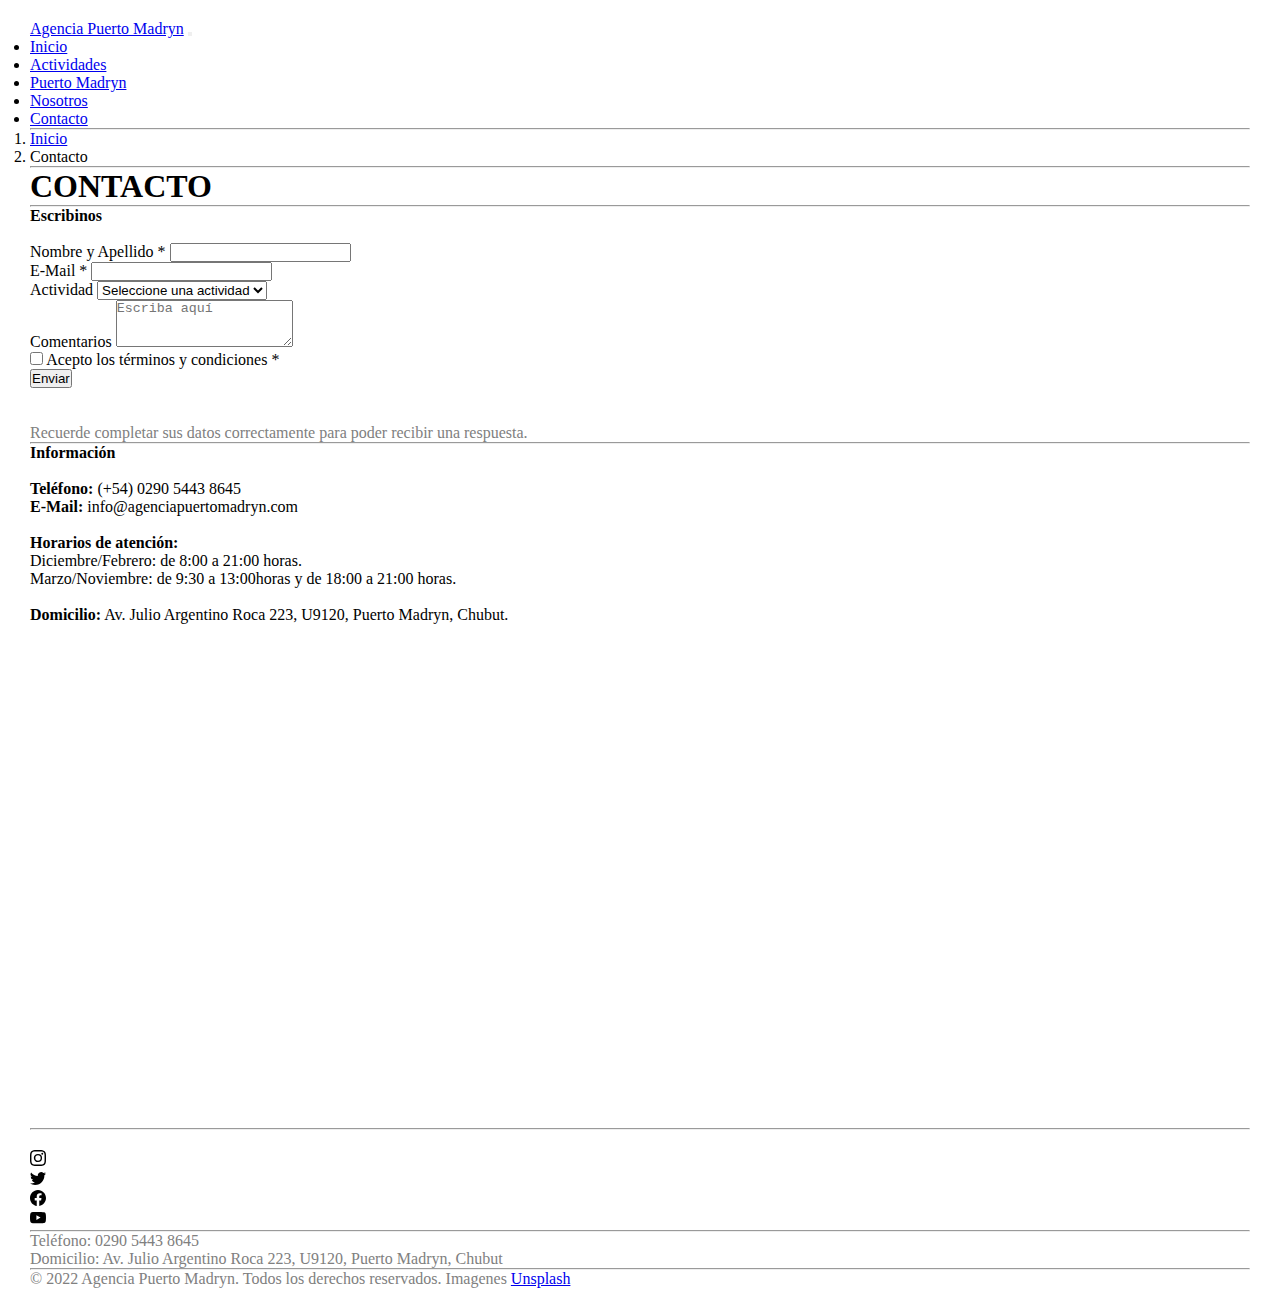
<file: pages/contacto.html>
<!DOCTYPE html>
<html lang="es">
<head>
    <meta charset="UTF-8">
    <meta http-equiv="X-UA-Compatible" content="IE=edge">
    <meta name="viewport" content="width=device-width, initial-scale=1.0">
    <title>Contacto</title>
    <link rel="shortcut icon" href="../assets/img/favicon.svg">
    <!-- SEO -->
    <meta name="description" content="Escribinos y descubrí todas las actividades para tu próximo viaje.">
    <meta name="keywords" content="turismo, turismo aventura, viaje, buceo, puerto madryn, chubut, patagonia, vacaciones">
    <!-- Google Fonts Links-->
    <link rel="preconnect" href="https://fonts.googleapis.com">
    <link rel="preconnect" href="https://fonts.gstatic.com" crossorigin>
    <link href="https://fonts.googleapis.com/css2?family=Roboto&display=swap" rel="stylesheet">
    <!-- librería AOS -->
    <link href="https://unpkg.com/aos@2.3.1/dist/aos.css" rel="stylesheet">
    <!-- Bootstrap CSS-->
    <link href="https://cdn.jsdelivr.net/npm/bootstrap@5.1.3/dist/css/bootstrap.min.css" rel="stylesheet" integrity="sha384-1BmE4kWBq78iYhFldvKuhfTAU6auU8tT94WrHftjDbrCEXSU1oBoqyl2QvZ6jIW3" crossorigin="anonymous">
    <!-- CSS del proyecto-->
    <link rel="stylesheet" href="../css/style.css">
</head>

<body>

  <header> <!-- menu-->
    <nav class="navbar navbar-expand-lg navbar-light">
        <div class="container-fluid">
          <a class="navbar-brand" href="../index.html">Agencia Puerto Madryn</a>
          <button class="navbar-toggler" type="button" data-bs-toggle="collapse" data-bs-target="#navbarNavDropdown" aria-controls="navbarNavDropdown" aria-expanded="false" aria-label="Toggle navigation">
            <span class="navbar-toggler-icon"></span>
          </button>
          <div class="collapse navbar-collapse" id="navbarNavDropdown">
            <ul class="navbar-nav">
              <li class="nav-item">
                <a class="nav-link" href="../index.html">Inicio</a>
              </li>
              <li class="nav-item">
                <a class="nav-link" href="../pages/actividades.html">Actividades</a>
              </li>
              <li class="nav-item">
                <a class="nav-link" href="../pages/puerto-madryn.html">Puerto Madryn</a>
              </li>
              <li class="nav-item">
                <a class="nav-link" href="../pages/nosotros.html">Nosotros</a>
              </li>
              <li class="nav-item">
                <a class="nav-link active" aria-current="page" href="#">Contacto</a>
              </li>
            </ul>
          </div>
        </div>
    </nav>
  </header>

  <hr>

  <main>
  
    <nav aria-label="breadcrumb"> <!-- breadcrumb -->
      <ol class="breadcrumb">
        <li class="breadcrumb-item"><a class="link-secondary" href="../index.html">Inicio</a></li>
        <li class="breadcrumb-item active" aria-current="page">Contacto</li>
      </ol>
    </nav>
  
    <hr>
    <h1 class="display-6">CONTACTO</h1>
    <hr>

    <section> <!-- seccion formulario -->
      <div class="container">
        <div class="row">
          <div class="col-sm-4">
            <h4>Escribinos</h4>
            <br>
          </div>
          <div class="col-sm-8">
            <form> <!-- formulario-->
              <div class="mb-3">
                <label for="exampleFormControlInput1" class="form-label">Nombre y Apellido *</label>
                <input type="text" class="form-control" id="exampleFormControlInput1">
              </div>
              <div class="mb-3">
                <label for="exampleFormControlInput1" class="form-label">E-Mail *</label>
                <input type="email" class="form-control" id="exampleFormControlInput1">
              </div>
              <div class="mb-3">
                <label for="exampleFormControlInput1" class="form-label">Actividad</label>
                <select class="form-select" aria-label="Default select example">
                  <option selected>Seleccione una actividad</option>
                  <option value="1">Bautismo Submarino</option>
                  <option value="2">Discover Scuba Diving</option>
                  <option value="3">Excursiones para Buzos</option>
                </select>
              </div>
              <div class="mb-3">
                <label for="exampleFormControlTextarea1" class="form-label">Comentarios</label>
                <textarea class="form-control" id="exampleFormControlTextarea1" rows="3" placeholder="Escriba aquí"></textarea>
              </div>
              <div class="mb-3 form-check">
                <input type="checkbox" class="form-check-input" id="exampleCheck1">
                <label class="form-check-label" for="exampleCheck1">Acepto los términos y condiciones *</label>
              </div>
              <button type="submit" class="btn btn-secondary">Enviar</button>
            </form>
            <br>
            <br>
            <p class="fst-italic">Recuerde completar sus datos correctamente para poder recibir una respuesta.</p>
          </div>
        </div>
      </div>
    </section>

    <hr>
   
    <section> <!-- seccion informacion de contacto -->
      <div class="container">
        <div class="row">
          <div class="col-sm-4">
            <h4>Información</h4>
            <br>
          </div>
          <div class="col-sm-8"> <!-- textos -->
            <p class="fw-normal">
              <strong>Teléfono:</strong> (+54) 0290 5443 8645<br>
              <strong>E-Mail:</strong> info@agenciapuertomadryn.com<br>
              <br>
              <strong>Horarios de atención:</strong><br>
              Diciembre/Febrero: de 8:00 a 21:00 horas.<br>
              Marzo/Noviembre: de 9:30 a 13:00horas y de 18:00 a 21:00 horas.<br>
              <br>
              <strong>Domicilio:</strong> Av. Julio Argentino Roca 223, U9120, Puerto Madryn, Chubut.
            </p>
          </div>
        </div>
      </div>
      <!-- mapa -->
      <iframe src="https://www.google.com/maps/embed?pb=!1m18!1m12!1m3!1d366.1328139865704!2d-65.0338567830295!3d-42.765883200000005!2m3!1f0!2f0!3f0!3m2!1i1024!2i768!4f13.1!3m3!1m2!1s0xbe024a9c9b8a6391%3A0x9c8d51beb7de3c11!2sSecretaria%20de%20Turismo%20Puerto%20Madryn!5e0!3m2!1ses-419!2sar!4v1647208072182!5m2!1ses-419!2sar" width="100%" height="500px" style="border:0;" allowfullscreen="" loading="lazy"></iframe>
    </section>

  </main>
  
  <hr>
  
  <footer>

    <div class="d-flex justify-content-left bd-highlight mb-2"> <!-- iconos redes -->
      <div class="p-2 bd-highlight">
        <a href="https://www.instagram.com" target="_blank" rel="noopener noreferrer"> <img src="../assets/icons/instagram.svg" alt="instagram"> </a>
      </div>
      <div class="p-2 bd-highlight">
        <a href="https://twitter.com" target="_blank" rel="noopener noreferrer"> <img src="../assets/icons/twitter.svg" alt="twitter"> </a>
      </div>
      <div class="p-2 bd-highlight">
        <a href="https://es-la.facebook.com/" target="_blank" rel="noopener noreferrer"> <img src="../assets/icons/facebook.svg" alt="facebook"> </a>
      </div>
      <div class="p-2 bd-highlight">
        <a href="https://www.youtube.com/" target="_blank" rel="noopener noreferrer"> <img src="../assets/icons/youtube.svg" alt="youtube"> </a>
      </div>
    </div>

    <div> <!-- textos -->
      <hr>
      <p class="fw-light">Teléfono: 0290 5443 8645 <br> Domicilio: Av. Julio Argentino Roca 223, U9120, Puerto Madryn, Chubut </p>
      <hr>
      <p class="fw-light">© 2022 Agencia Puerto Madryn. Todos los derechos reservados. Imagenes <a href="http://unsplash.com" target="_blank" rel="noopener noreferrer" class="link-secondary">Unsplash</a></p>
    </div>
    
  </footer>
  
  <script src="https://cdn.jsdelivr.net/npm/@popperjs/core@2.10.2/dist/umd/popper.min.js" integrity="sha384-7+zCNj/IqJ95wo16oMtfsKbZ9ccEh31eOz1HGyDuCQ6wgnyJNSYdrPa03rtR1zdB" crossorigin="anonymous"></script>
  <script src="https://cdn.jsdelivr.net/npm/bootstrap@5.1.3/dist/js/bootstrap.min.js" integrity="sha384-QJHtvGhmr9XOIpI6YVutG+2QOK9T+ZnN4kzFN1RtK3zEFEIsxhlmWl5/YESvpZ13" crossorigin="anonymous"></script>

  <script src="https://unpkg.com/aos@2.3.1/dist/aos.js"></script>
  <script>
    AOS.init();
  </script>

</body>
</html>
</file>
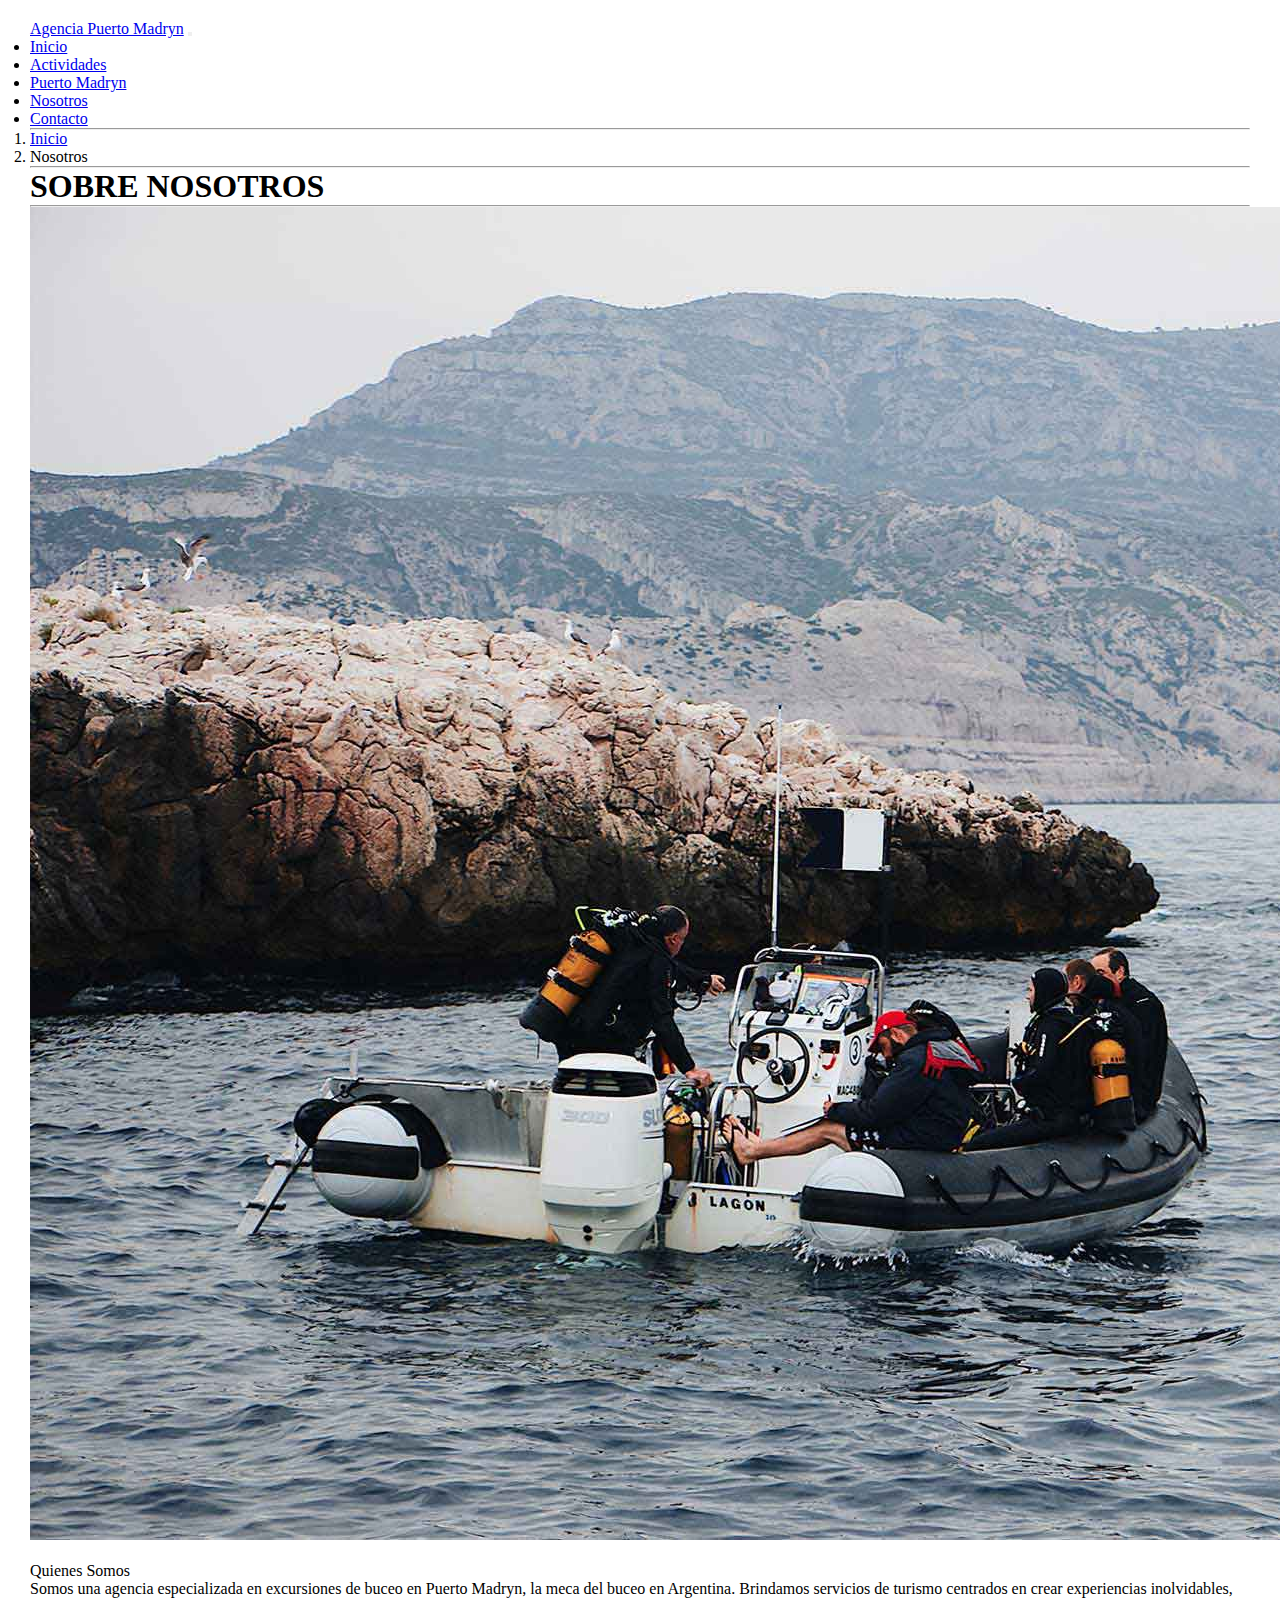
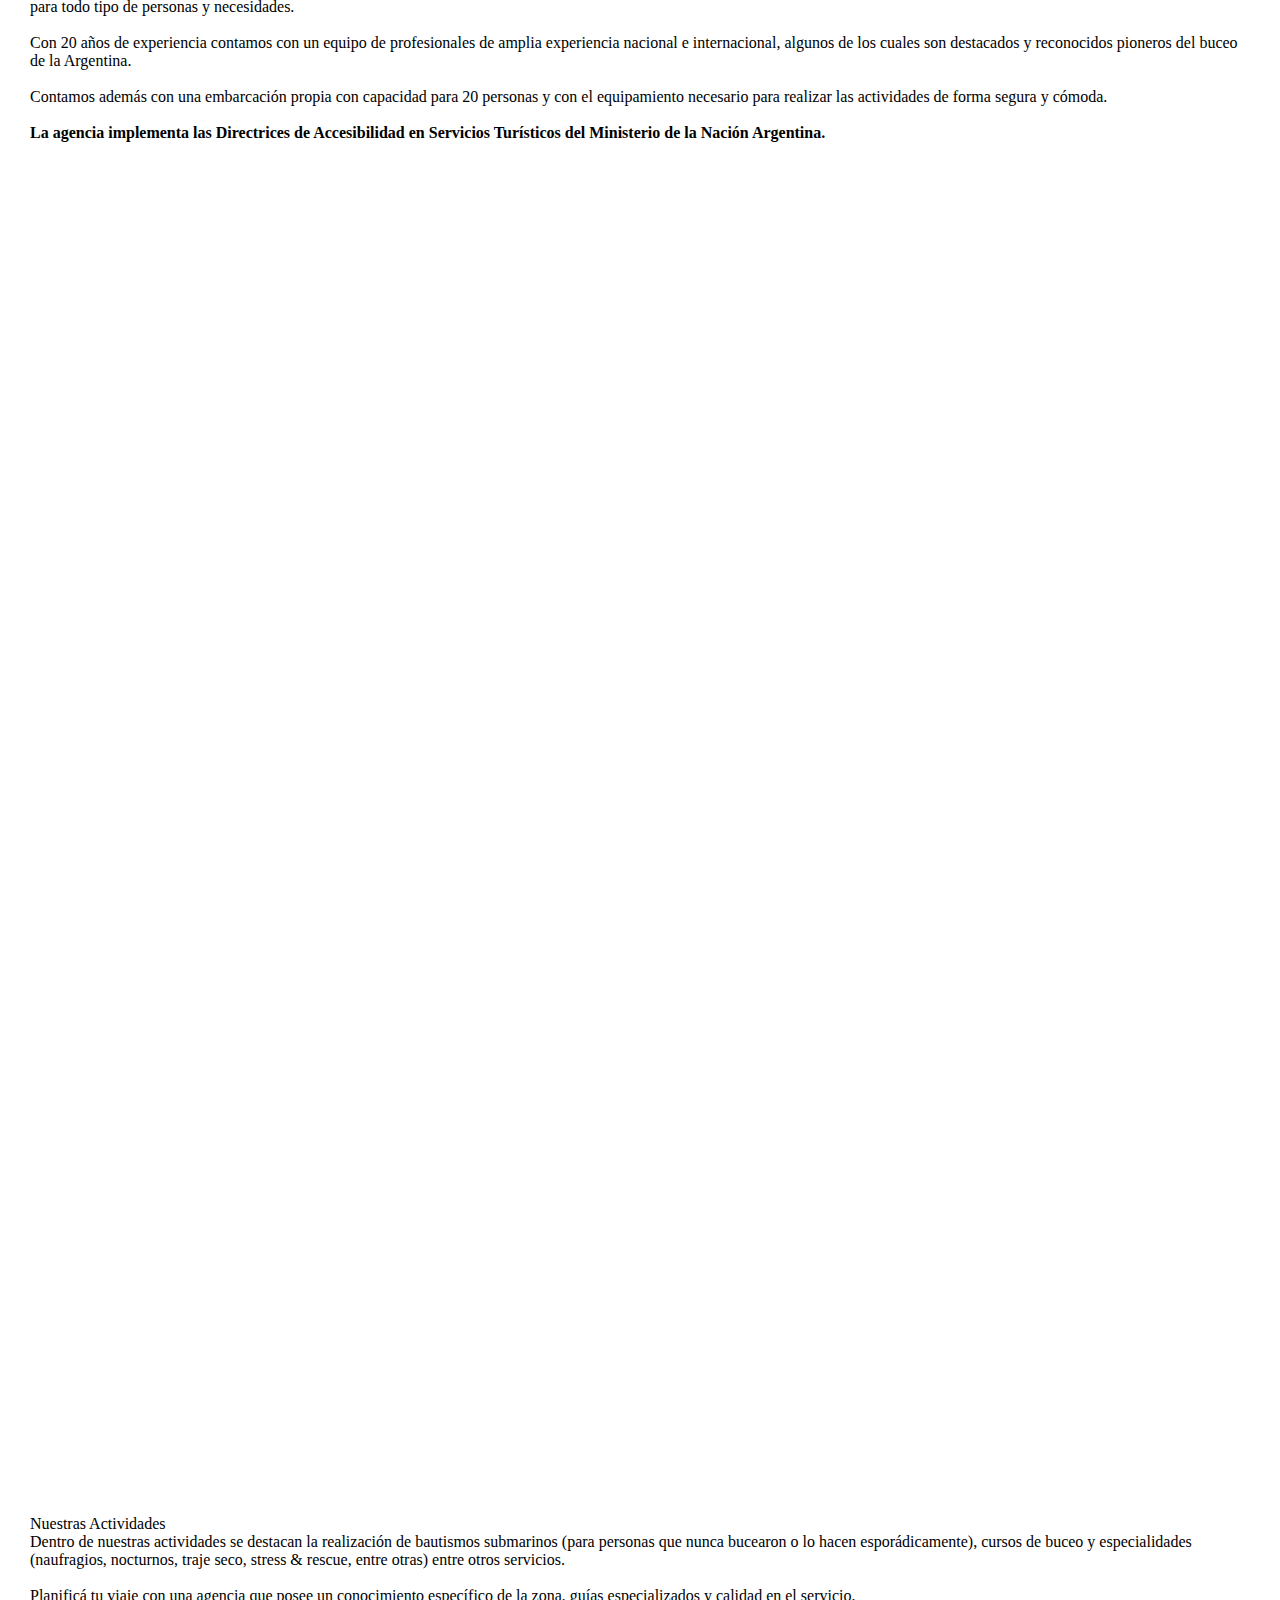
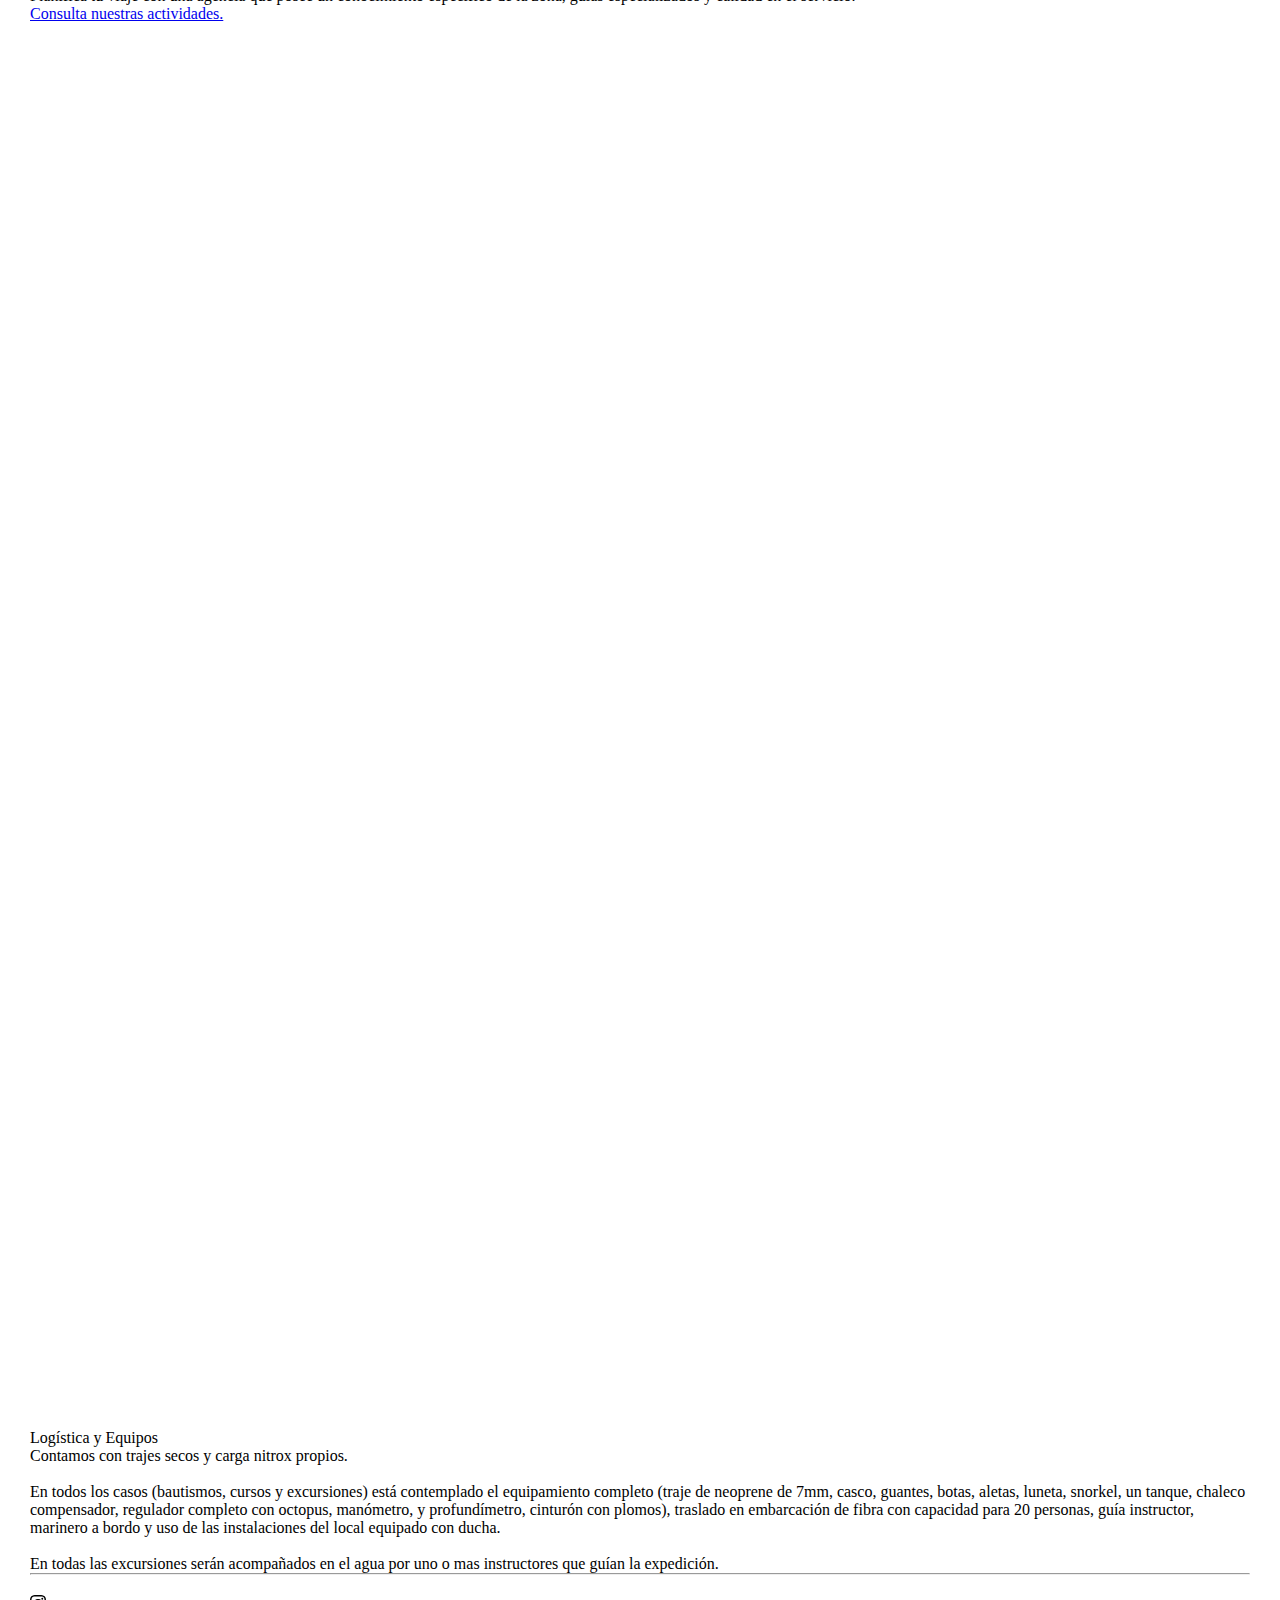
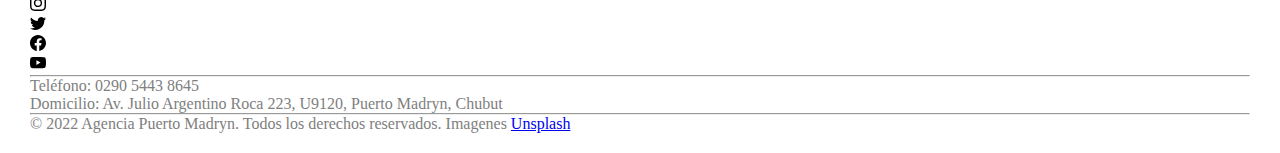
<file: pages/nosotros.html>
<!DOCTYPE html>
<html lang="es">
<head>
    <meta charset="UTF-8">
    <meta http-equiv="X-UA-Compatible" content="IE=edge">
    <meta name="viewport" content="width=device-width, initial-scale=1.0">
    <title>Nosotros</title>
    <link rel="shortcut icon" href="../assets/img/favicon.svg">
    <!-- SEO -->
    <meta name="description" content="Somos una agencia especializada en excursiones de buceo en Puerto Madryn, la meca del buceo en Argentina.">
    <meta name="keywords" content="puerto madryn, argentina, agencia, turismo, operadora de buceo, buceo">
    <!-- Google Fonts Links-->
    <link rel="preconnect" href="https://fonts.googleapis.com">
    <link rel="preconnect" href="https://fonts.gstatic.com" crossorigin>
    <link href="https://fonts.googleapis.com/css2?family=Roboto&display=swap" rel="stylesheet">
    <!-- librería AOS -->
    <link href="https://unpkg.com/aos@2.3.1/dist/aos.css" rel="stylesheet">
    <!-- Bootstrap CSS-->
    <link href="https://cdn.jsdelivr.net/npm/bootstrap@5.1.3/dist/css/bootstrap.min.css" rel="stylesheet" integrity="sha384-1BmE4kWBq78iYhFldvKuhfTAU6auU8tT94WrHftjDbrCEXSU1oBoqyl2QvZ6jIW3" crossorigin="anonymous">
    <!-- CSS del proyecto-->
    <link rel="stylesheet" href="../css/style.css">
</head>

<body>
  <header> <!-- menu-->
    <nav class="navbar navbar-expand-lg navbar-light">
        <div class="container-fluid">
          <a class="navbar-brand" href="../index.html">Agencia Puerto Madryn</a>
          <button class="navbar-toggler" type="button" data-bs-toggle="collapse" data-bs-target="#navbarNavDropdown" aria-controls="navbarNavDropdown" aria-expanded="false" aria-label="Toggle navigation">
            <span class="navbar-toggler-icon"></span>
          </button>
          <div class="collapse navbar-collapse" id="navbarNavDropdown">
            <ul class="navbar-nav">
              <li class="nav-item">
                <a class="nav-link" href="../index.html">Inicio</a>
              </li>
              <li class="nav-item">
                <a class="nav-link" href="../pages/actividades.html">Actividades</a>
              </li>
              <li class="nav-item">
                <a class="nav-link" href="../pages/puerto-madryn.html">Puerto Madryn</a>
              </li>
              <li class="nav-item">
                <a class="nav-link active" aria-current="page" href="#">Nosotros</a>
              </li>
              <li class="nav-item">
                <a class="nav-link" href="../pages/contacto.html">Contacto</a>
              </li>
            </ul>
          </div>
        </div>
    </nav>
  </header>

  <hr>

  <main>
  
    <nav aria-label="breadcrumb"> <!-- breadcrumb -->
      <ol class="breadcrumb">
        <li class="breadcrumb-item"><a class="link-secondary" href="../index.html">Inicio</a></li>
        <li class="breadcrumb-item active" aria-current="page">Nosotros</li>
      </ol>
    </nav>
  
    <hr>
    <h1 class="display-6">SOBRE NOSOTROS</h1>
    <hr>

    <section> <!-- info agencia -->
      <div data-aos="zoom-in"> <!-- foto -->
        <img src="../assets/img/nosotros.jpg" class="d-block w-100" alt="embarcacion">
      </div>
      <br>
      <div class="container"> <!-- información -->
        <div class="row">
          <div class="col-sm-4"> <!-- titulo -->
            <p class="fw-lighter">Quienes Somos</p>
          </div>
          <div class="col-sm-8"> <!-- texto y lista -->
            <p class="fw-normal">Somos una agencia especializada en excursiones de buceo en Puerto Madryn, la meca del buceo en Argentina. Brindamos servicios de turismo centrados en crear experiencias inolvidables, para todo tipo de personas y necesidades. <br>
              <br>Con 20 años de experiencia contamos con un equipo de profesionales de amplia experiencia nacional e internacional, algunos de los cuales son destacados y reconocidos pioneros del buceo de la Argentina. <br>
              <br>Contamos además con una embarcación propia con capacidad para 20 personas y con el equipamiento necesario para realizar las actividades de forma segura y cómoda. <br>
              <br> <strong>La agencia implementa las Directrices de Accesibilidad en Servicios Turísticos del Ministerio de la Nación Argentina.</strong> 
            </p>
          </div>
        </div>
      </div>
    </section>

    <br>

    <section> <!-- info actividades -->
      <div data-aos="zoom-in"> <!-- foto -->
        <img src="../assets/img/buceo-04.jpg" class="d-block w-100" alt="bautismo-buceo">
      </div>
      <br>
      <div class="container"> <!-- información -->
        <div class="row">
          <div class="col-sm-4"> <!-- titulo -->
            <p class="fw-lighter">Nuestras Actividades</p>
          </div>
          <div class="col-sm-8"> <!-- texto y lista -->
            <p class="fw-normal">Dentro de nuestras actividades se destacan la realización de bautismos submarinos (para personas que nunca bucearon o lo hacen esporádicamente), cursos de buceo y especialidades (naufragios, nocturnos, traje seco, stress & rescue, entre otras) entre otros servicios. <br>
              <br>Planificá tu viaje con una agencia que posee un conocimiento específico de la zona, guías especializados y calidad en el servicio.
              <br>
            </p>
            <a href="../pages/actividades.html" class="link-secondary"><p class="card-text"><medium class="text-muted">Consulta nuestras actividades.</medium></p></a>
            </div>
          </div>
        </div>
      </div>
    </section>

    <br>
    <br>

    <section> <!-- info equipamiento -->
      <div data-aos="zoom-in"> <!-- foto -->
        <img src="../assets/img/buceo-02.jpg" class="d-block w-100" alt="bautismo-buceo">
      </div>
      <br>
      <div class="container"> <!-- informacion -->
        <div class="row">
          <div class="col-sm-4"> <!-- titulo -->
            <p class="fw-lighter">Logística y Equipos</p>
          </div>
          <div class="col-sm-8"> <!-- texto y lista -->
            <p class="fw-normal">Contamos con trajes secos y carga nitrox propios. <br>
              <br>En todos los casos (bautismos, cursos y excursiones) está contemplado el equipamiento completo (traje de neoprene de 7mm, casco, guantes, botas, aletas, luneta, snorkel, un tanque, chaleco compensador, regulador completo con octopus, manómetro, y profundímetro, cinturón con plomos), traslado en embarcación de fibra con capacidad para 20 personas, guía instructor, marinero a bordo y uso de las instalaciones del local equipado con ducha. <br>
              <br>En todas las excursiones serán acompañados en el agua por uno o mas instructores que guían la expedición.
            </p>
          </div>
        </div>
      </div>
    </section>

  </main>
  
  <hr>
  
  <footer>

    <div class="d-flex justify-content-left bd-highlight mb-2"> <!-- iconos redes -->
      <div class="p-2 bd-highlight">
        <a href="https://www.instagram.com" target="_blank" rel="noopener noreferrer"> <img src="../assets/icons/instagram.svg" alt="instagram"> </a>
      </div>
      <div class="p-2 bd-highlight">
        <a href="https://twitter.com" target="_blank" rel="noopener noreferrer"> <img src="../assets/icons/twitter.svg" alt="twitter"> </a>
      </div>
      <div class="p-2 bd-highlight">
        <a href="https://es-la.facebook.com/" target="_blank" rel="noopener noreferrer"> <img src="../assets/icons/facebook.svg" alt="facebook"> </a>
      </div>
      <div class="p-2 bd-highlight">
        <a href="https://www.youtube.com/" target="_blank" rel="noopener noreferrer"> <img src="../assets/icons/youtube.svg" alt="youtube"> </a>
      </div>
    </div>

    <div> <!-- textos -->
      <hr>
      <p class="fw-light">Teléfono: 0290 5443 8645 <br> Domicilio: Av. Julio Argentino Roca 223, U9120, Puerto Madryn, Chubut </p>
      <hr>
      <p class="fw-light">© 2022 Agencia Puerto Madryn. Todos los derechos reservados. Imagenes <a href="http://unsplash.com" target="_blank" rel="noopener noreferrer" class="link-secondary">Unsplash</a></p>
    </div>
    
  </footer>
  
  <script src="https://cdn.jsdelivr.net/npm/@popperjs/core@2.10.2/dist/umd/popper.min.js" integrity="sha384-7+zCNj/IqJ95wo16oMtfsKbZ9ccEh31eOz1HGyDuCQ6wgnyJNSYdrPa03rtR1zdB" crossorigin="anonymous"></script>
  <script src="https://cdn.jsdelivr.net/npm/bootstrap@5.1.3/dist/js/bootstrap.min.js" integrity="sha384-QJHtvGhmr9XOIpI6YVutG+2QOK9T+ZnN4kzFN1RtK3zEFEIsxhlmWl5/YESvpZ13" crossorigin="anonymous"></script>

  <script src="https://unpkg.com/aos@2.3.1/dist/aos.js"></script>
  <script>
    AOS.init();
  </script>

</body>
</html>
</file>
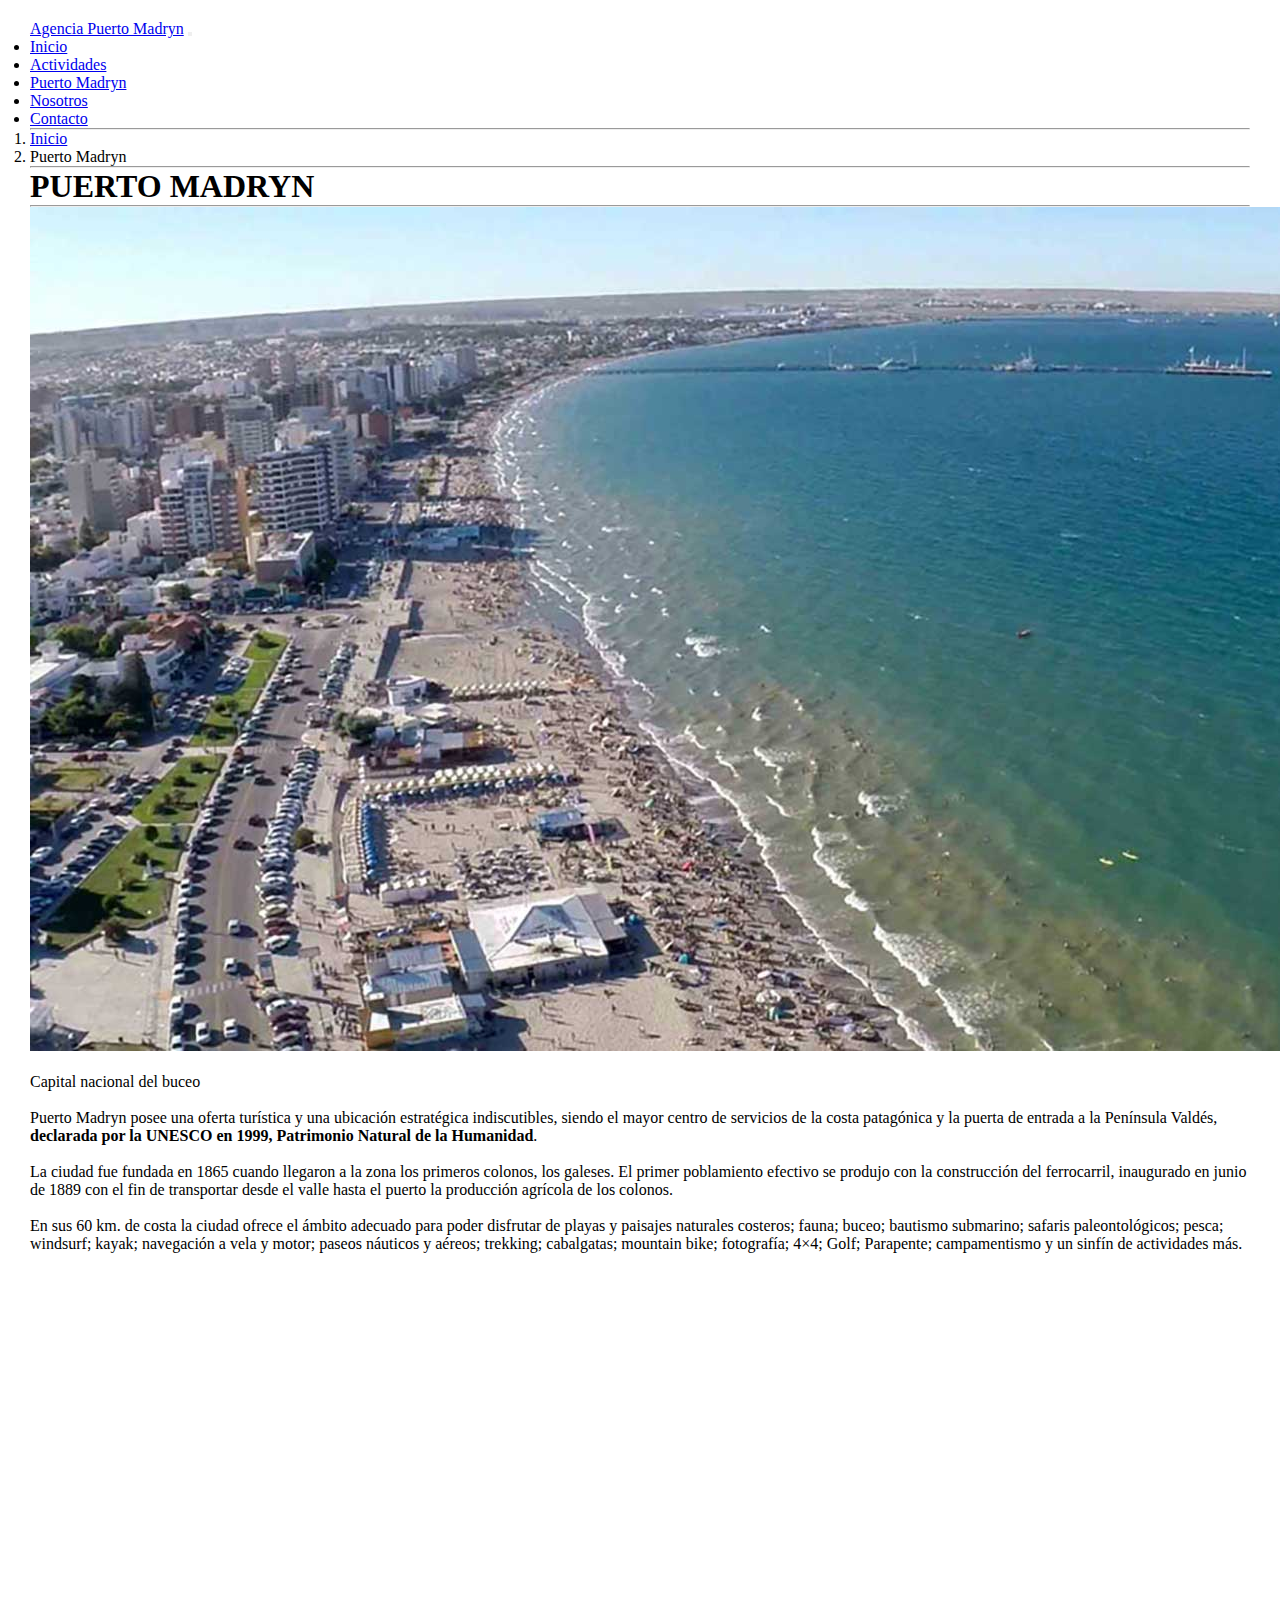
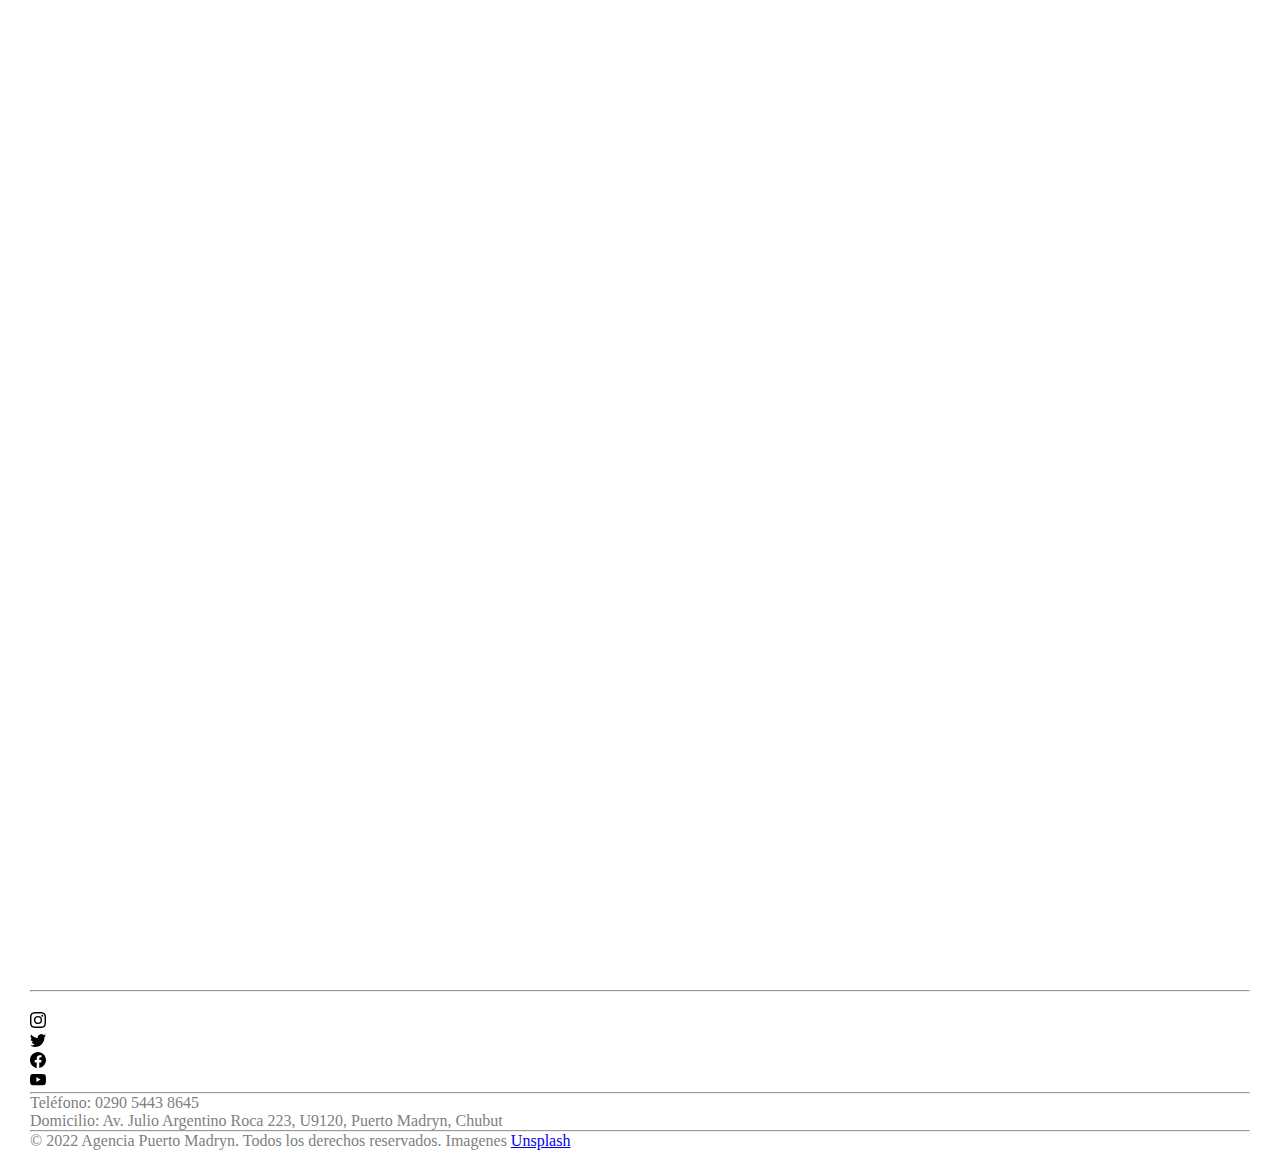
<file: pages/puerto-madryn.html>
<!DOCTYPE html>
<html lang="es">
<head>
    <meta charset="UTF-8">
    <meta http-equiv="X-UA-Compatible" content="IE=edge">
    <meta name="viewport" content="width=device-width, initial-scale=1.0">
    <title>Puerto Madryn</title>
    <link rel="shortcut icon" href="../assets/img/favicon.svg">
    <!-- SEO -->
    <meta name="description" content="Puerto Madryn, capital nacional del buceo.">
    <meta name="keywords" content="argentina, patagonia, chubut, puerto madryn, buceo, buzos">
    <!-- Google Fonts Links-->
    <link rel="preconnect" href="https://fonts.googleapis.com">
    <link rel="preconnect" href="https://fonts.gstatic.com" crossorigin>
    <link href="https://fonts.googleapis.com/css2?family=Roboto&display=swap" rel="stylesheet">
    <!-- librería AOS -->
    <link href="https://unpkg.com/aos@2.3.1/dist/aos.css" rel="stylesheet">
    <!-- Bootstrap CSS-->
    <link href="https://cdn.jsdelivr.net/npm/bootstrap@5.1.3/dist/css/bootstrap.min.css" rel="stylesheet" integrity="sha384-1BmE4kWBq78iYhFldvKuhfTAU6auU8tT94WrHftjDbrCEXSU1oBoqyl2QvZ6jIW3" crossorigin="anonymous">
    <!-- CSS del proyecto-->
    <link rel="stylesheet" href="../css/style.css">
</head>

<body>
  <header> <!-- menu-->
    <nav class="navbar navbar-expand-lg navbar-light">
        <div class="container-fluid">
          <a class="navbar-brand" href="../index.html">Agencia Puerto Madryn</a>
          <button class="navbar-toggler" type="button" data-bs-toggle="collapse" data-bs-target="#navbarNavDropdown" aria-controls="navbarNavDropdown" aria-expanded="false" aria-label="Toggle navigation">
            <span class="navbar-toggler-icon"></span>
          </button>
          <div class="collapse navbar-collapse" id="navbarNavDropdown">
            <ul class="navbar-nav">
              <li class="nav-item">
                <a class="nav-link" href="../index.html">Inicio</a>
              </li>
              <li class="nav-item">
                <a class="nav-link" href="../pages/actividades.html">Actividades</a>
              </li>
              <li class="nav-item">
                <a class="nav-link active" aria-current="page" href="#">Puerto Madryn</a>
              </li>
              <li class="nav-item">
                <a class="nav-link" href="../pages/nosotros.html">Nosotros</a>
              </li>
              <li class="nav-item">
                <a class="nav-link" href="../pages/contacto.html">Contacto</a>
              </li>
            </ul>
          </div>
        </div>
    </nav>
  </header>

  <hr>

  <main>

    <nav aria-label="breadcrumb"> <!-- breadcrumb -->
      <ol class="breadcrumb">
        <li class="breadcrumb-item"><a class="link-secondary" href="../index.html">Inicio</a></li>
        <li class="breadcrumb-item active" aria-current="page">Puerto Madryn</li>
      </ol>
    </nav>
  
    <hr>
    <h1 class="display-6">PUERTO MADRYN</h1>
    <hr>

    <section> <!-- info -->
      <div data-aos="zoom-in"> <!-- foto -->
        <img src="../assets/img/puerto-madryn.jpg" class="img-fluid" alt="puerto-madryn">
      </div>
      <div class="container"> <!-- información -->
        <div class="row">
          <div class="col-sm-4"> <!-- titulo -->
            <br>
            <p class="fw-lighter">Capital nacional del buceo</p>
          </div>
          <div class="col-sm-8"> <!-- texto y lista -->
            <p class="fw-normal">
              <br> Puerto Madryn posee una oferta turística y una ubicación estratégica indiscutibles, siendo el mayor centro de servicios de la costa patagónica y la puerta de entrada a la Península Valdés, <strong>declarada por la UNESCO en 1999, Patrimonio Natural de la Humanidad</strong>. <br>
              <br> La ciudad fue fundada en 1865 cuando llegaron a la zona los primeros colonos, los galeses. El primer poblamiento efectivo se produjo con la construcción del ferrocarril, inaugurado en junio de 1889 con el fin de transportar desde el valle hasta el puerto la producción agrícola de los colonos. <br>
              <br> En sus 60 km. de costa la ciudad ofrece el ámbito adecuado para poder disfrutar de playas y paisajes naturales costeros; fauna; buceo; bautismo submarino; safaris paleontológicos; pesca; windsurf; kayak; navegación a vela y motor; paseos náuticos y aéreos; trekking; cabalgatas; mountain bike; fotografía; 4×4; Golf; Parapente; campamentismo y un sinfín de actividades más.
            </p>
          </div>
        </div>
      </div>
      <div data-aos="zoom-in"> <!-- foto -->
        <img src="../assets/img/buceo.jpg" class="img-fluid" alt="buceo">
      </div>
    </section>

  </main>
  
  <hr>
  
  <footer>

    <div class="d-flex justify-content-left bd-highlight mb-2"> <!-- iconos redes -->
      <div class="p-2 bd-highlight">
        <a href="https://www.instagram.com" target="_blank" rel="noopener noreferrer"> <img src="../assets/icons/instagram.svg" alt="instagram"> </a>
      </div>
      <div class="p-2 bd-highlight">
        <a href="https://twitter.com" target="_blank" rel="noopener noreferrer"> <img src="../assets/icons/twitter.svg" alt="twitter"> </a>
      </div>
      <div class="p-2 bd-highlight">
        <a href="https://es-la.facebook.com/" target="_blank" rel="noopener noreferrer"> <img src="../assets/icons/facebook.svg" alt="facebook"> </a>
      </div>
      <div class="p-2 bd-highlight">
        <a href="https://www.youtube.com/" target="_blank" rel="noopener noreferrer"> <img src="../assets/icons/youtube.svg" alt="youtube"> </a>
      </div>
    </div>

    <div> <!-- textos -->
      <hr>
      <p class="fw-light">Teléfono: 0290 5443 8645 <br> Domicilio: Av. Julio Argentino Roca 223, U9120, Puerto Madryn, Chubut </p>
      <hr>
      <p class="fw-light">© 2022 Agencia Puerto Madryn. Todos los derechos reservados. Imagenes <a href="http://unsplash.com" target="_blank" rel="noopener noreferrer" class="link-secondary">Unsplash</a></p>
    </div>
    
  </footer>
  
  <script src="https://cdn.jsdelivr.net/npm/@popperjs/core@2.10.2/dist/umd/popper.min.js" integrity="sha384-7+zCNj/IqJ95wo16oMtfsKbZ9ccEh31eOz1HGyDuCQ6wgnyJNSYdrPa03rtR1zdB" crossorigin="anonymous"></script>
  <script src="https://cdn.jsdelivr.net/npm/bootstrap@5.1.3/dist/js/bootstrap.min.js" integrity="sha384-QJHtvGhmr9XOIpI6YVutG+2QOK9T+ZnN4kzFN1RtK3zEFEIsxhlmWl5/YESvpZ13" crossorigin="anonymous"></script>

  <script src="https://unpkg.com/aos@2.3.1/dist/aos.js"></script>
  <script>
    AOS.init();
  </script>

</body>
</html>
</file>
<file: css/style.css>
* {
    margin: 0;
    padding: 0;
    box-sizing: border-box;
}

html {
    margin-right: 30px;
    margin-left: 30px;
}

/* header */

.navbar {
    margin-top: 20px;
    background-color: white;
}

.container-fluid {
    padding-left: 0px;
    background-color: white;
}

.navbar-collapse {
    justify-content: end;
}

.nav-item :hover {
    background: #adb5bd;
}

/* main */

.lead {
font-size: large;
margin-bottom: 20px;
}

.blockquote {
    margin-top: 80px;
    margin-right: 50px;
    margin-left: 50px;
}

.blockquote-footer {
    margin-bottom: 80px;
}

.container {
    padding: 0%;
    margin-left: 0px;
}

.list-group-item {
    padding-left: 0%;
}

.fst-italic {
    color: grey;
}

/* footer */

footer {
    margin-top: 20px;
    margin-bottom: 20px;
    color: grey;
}

.list-group-item {
    text-decoration: #adb5bd;
}
</file>
